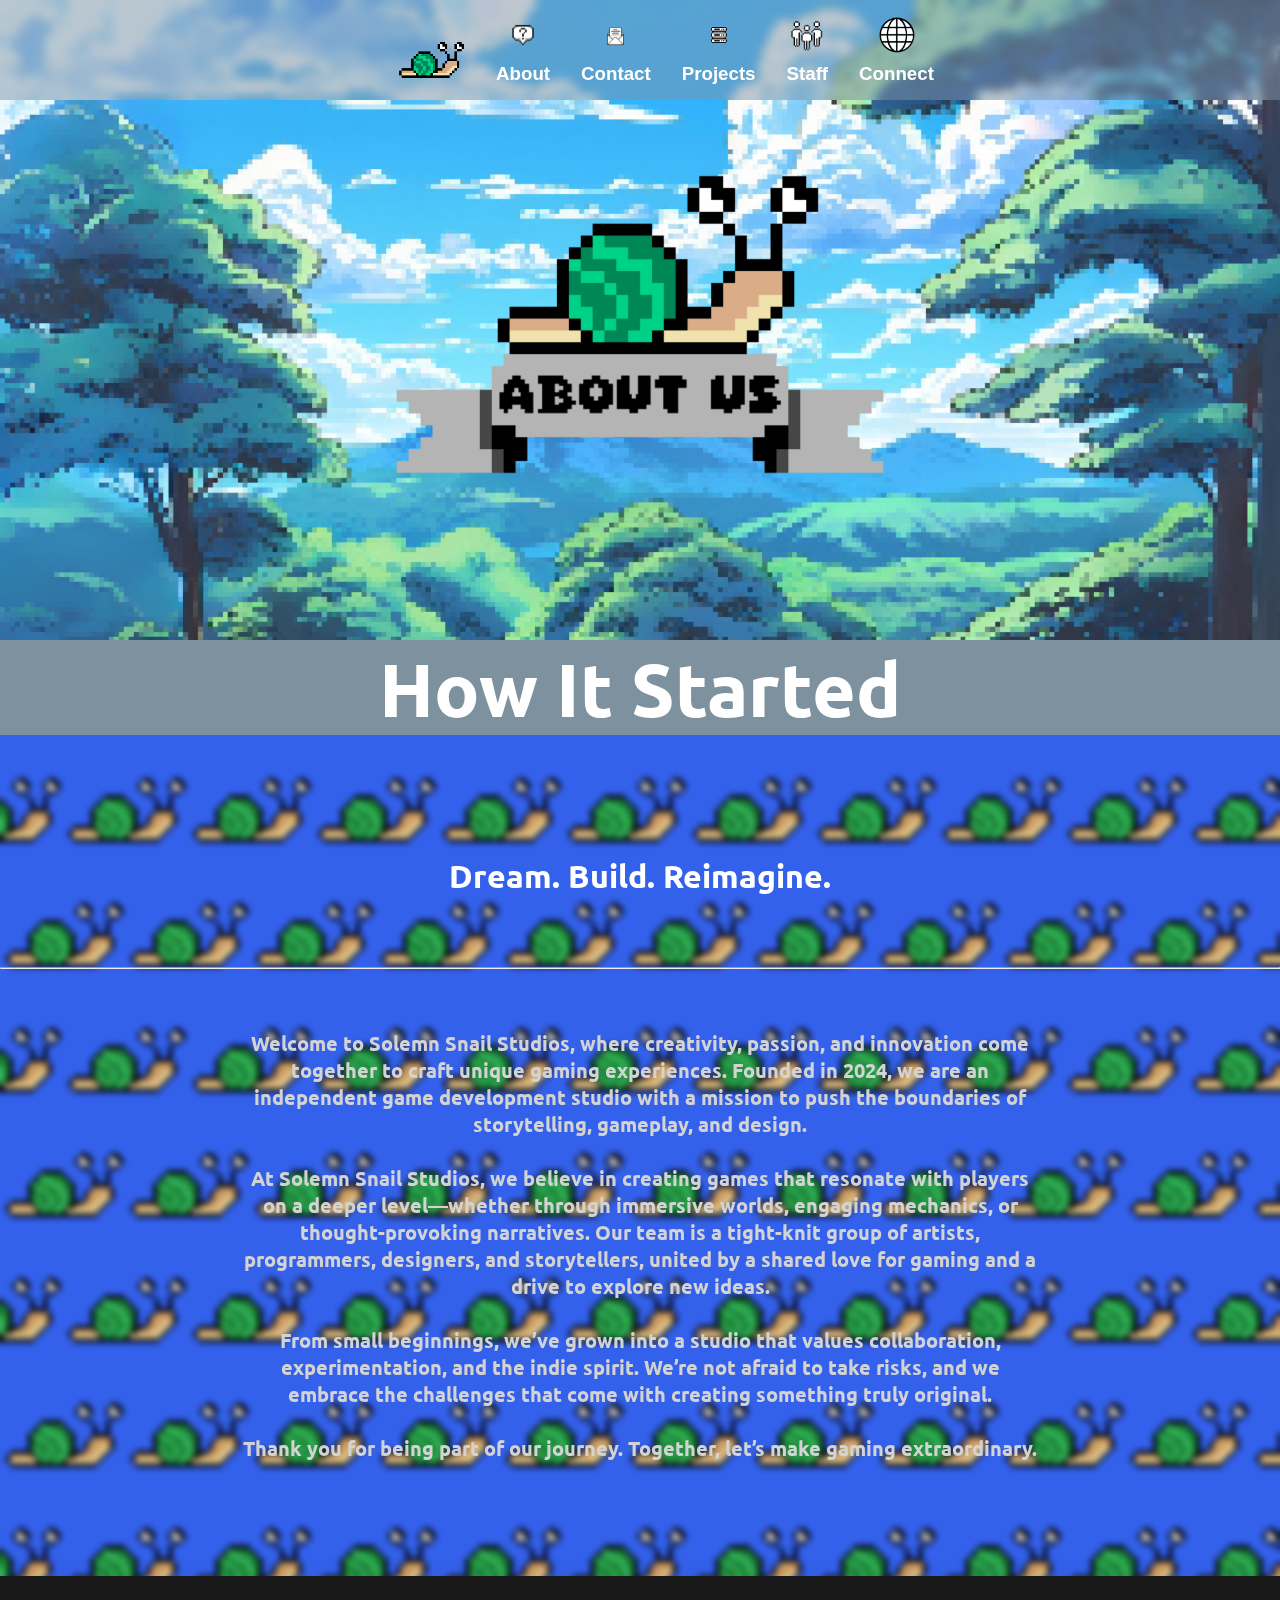
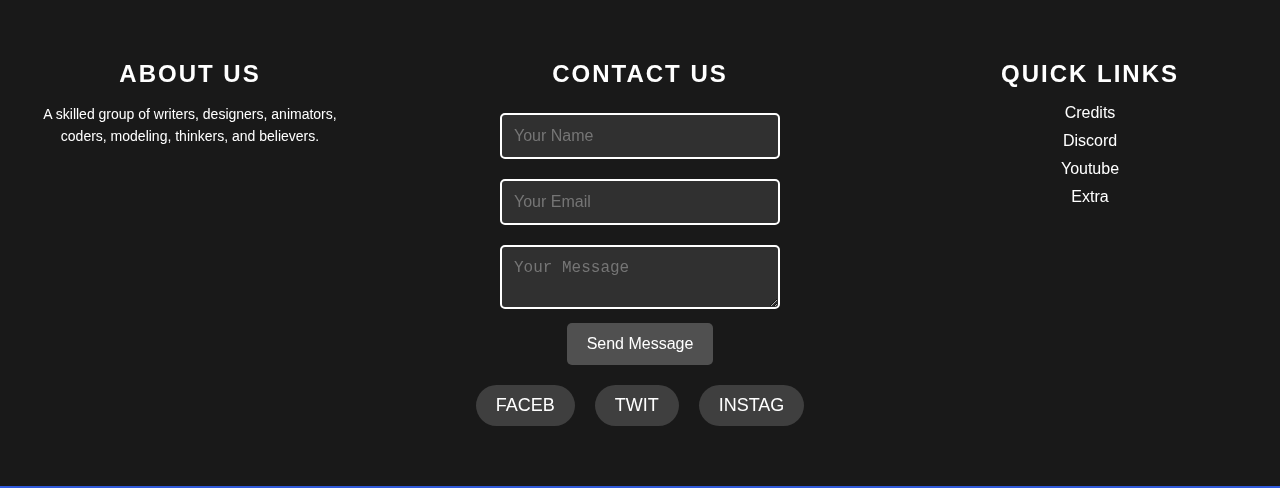
<file: about.html>
<!DOCTYPE html>
<html lang="en">
    <head>
        <meta charset="UTF-8">
        <meta name="viewport" content="width=device-width, initial-scale=1.0">
        <title>Solemn Snail Studios</title>
        <link rel="stylesheet" href="about.css">
        <link rel="icon" href="Images/Decals/LogoAlt.jpg">
    </head>
<body>
    <nav class="Header">
        <a href="index.html" class="HeaderLogoButton">
            <img class="HeaderLogo" src="Images/Decals/Logo.png" id="logo" width="75" height="75">
        </a>

        <div class="HeaderButtons">
            <a href="about.html" class="HeaderButton">
              <button class="HeaderButtonAbout">
                <div class="Button">
                    <img src="Images/Decals/About.png" width="50" height="50">
                    <h3>About</h3>
                </div>
              </button> 
            </a>

            <a href="contact.html" class="HeaderButton">
                <button class="HeaderButtonContact">
                  <div class="Button">
                      <img src="Images/Decals/Contact.png" width="50" height="50">
                      <h3>Contact</h3>
                    </div>
                </button> 
            </a>

            <a href="projects.html" class="HeaderButton">
                <button class="HeaderButtonProjects">
                  <div class="Button">
                      <img src="Images/Decals/Projects.png" width="50" height="50">
                      <h3>Projects</h3>
                    </div>
                </button> 
            </a>

            <a href="staff.html" class="HeaderButton">
                <button class="HeaderButtonStaff">
                  <div class="Button">
                      <img src="Images/Decals/Staff.png" width="50" height="50">
                      <h3>Staff</h3>
                    </div>
                </button> 
            </a>

            <a href="connect.html" class="HeaderButton">
                <button class="HeaderButtonConnect">
                  <div class="Button">
                      <img src="Images/Decals/Connect.png" width="50" height="50">
                      <h3>Connect</h3>
                    </div>
                </button> 
            </a>
        </div>
    </nav>

    <img src="Images/Decals/AboutTitle.png" class="IMG">

    <div class="UpdateHeader">
        <center>
          <h1>
            How It Started
          </h1>
        </center>
    </div>

    <br><br><br><br><br>

    <div class="Purpose">
        <center>
            <h1 style="width: 500px;">
                Dream. Build. Reimagine.
            </h1>
        </center>
    </div>

    <br><br><hr><br><br>

    <div class="Start">
        <center>
            <h1 style="width: 800px; font-size: 20px; color: lightgray;">
                Welcome to Solemn Snail Studios, where creativity, passion, and innovation come together to craft unique gaming experiences. Founded in 2024, we are an independent game development studio with a mission to push the boundaries of storytelling, gameplay, and design.
                <br><br>
                At Solemn Snail Studios, we believe in creating games that resonate with players on a deeper level—whether through immersive worlds, engaging mechanics, or thought-provoking narratives. Our team is a tight-knit group of artists, programmers, designers, and storytellers, united by a shared love for gaming and a drive to explore new ideas.
                <br><br>
                From small beginnings, we’ve grown into a studio that values collaboration, experimentation, and the indie spirit. We’re not afraid to take risks, and we embrace the challenges that come with creating something truly original.
                <br><br>
                Thank you for being part of our journey. Together, let’s make gaming extraordinary.
            </h1>
        </center>
    </div>

    <br><br><br><br><br>

    <footer class="footer">
        <div class="footer-container">
            <div class="footer-about">
                <h3>About Us</h3>
                <p>A skilled group of writers, designers, animators, coders, modeling, thinkers, and believers.</p>
            </div>
            <div class="footer-contact">
                <h3>Contact Us</h3>
                <form action="" method="post" id="contact-form">
                  <input type="text" name="name" placeholder="Your Name" required autocomplete="name">
                  <input type="email" name="email" placeholder="Your Email" required autocomplete="email">
                  <textarea name="message" placeholder="Your Message" required></textarea>
                  <button type="submit">Send Message</button>
              </form>                       
            </div>
            <div class="footer-links">
                <h3>Quick Links</h3>
                <ul>
                    <li><a href="credits.html">Credits</a></li>
                    <li><a href="https://discord.gg/aKgfJxvmtP" target="_blank">Discord</a></li>
                    <li><a href="https://www.youtube.com/@TheSolemnSnail" target="_blank">Youtube</a></li>
                    <li><a href="contact.html">Extra</a></li>
                </ul>
            </div>
        </div>
        <div class="footer-social">
          <div id="facebook" class="social-icon">FaceB</div>
          <div id="twitter" class="social-icon">TwiT</div>
          <div id="instagram" class="social-icon">InstaG</div>        
        </div>
      </footer>
    <script src="Logo.js"></script>
</body>
</html>
</file>
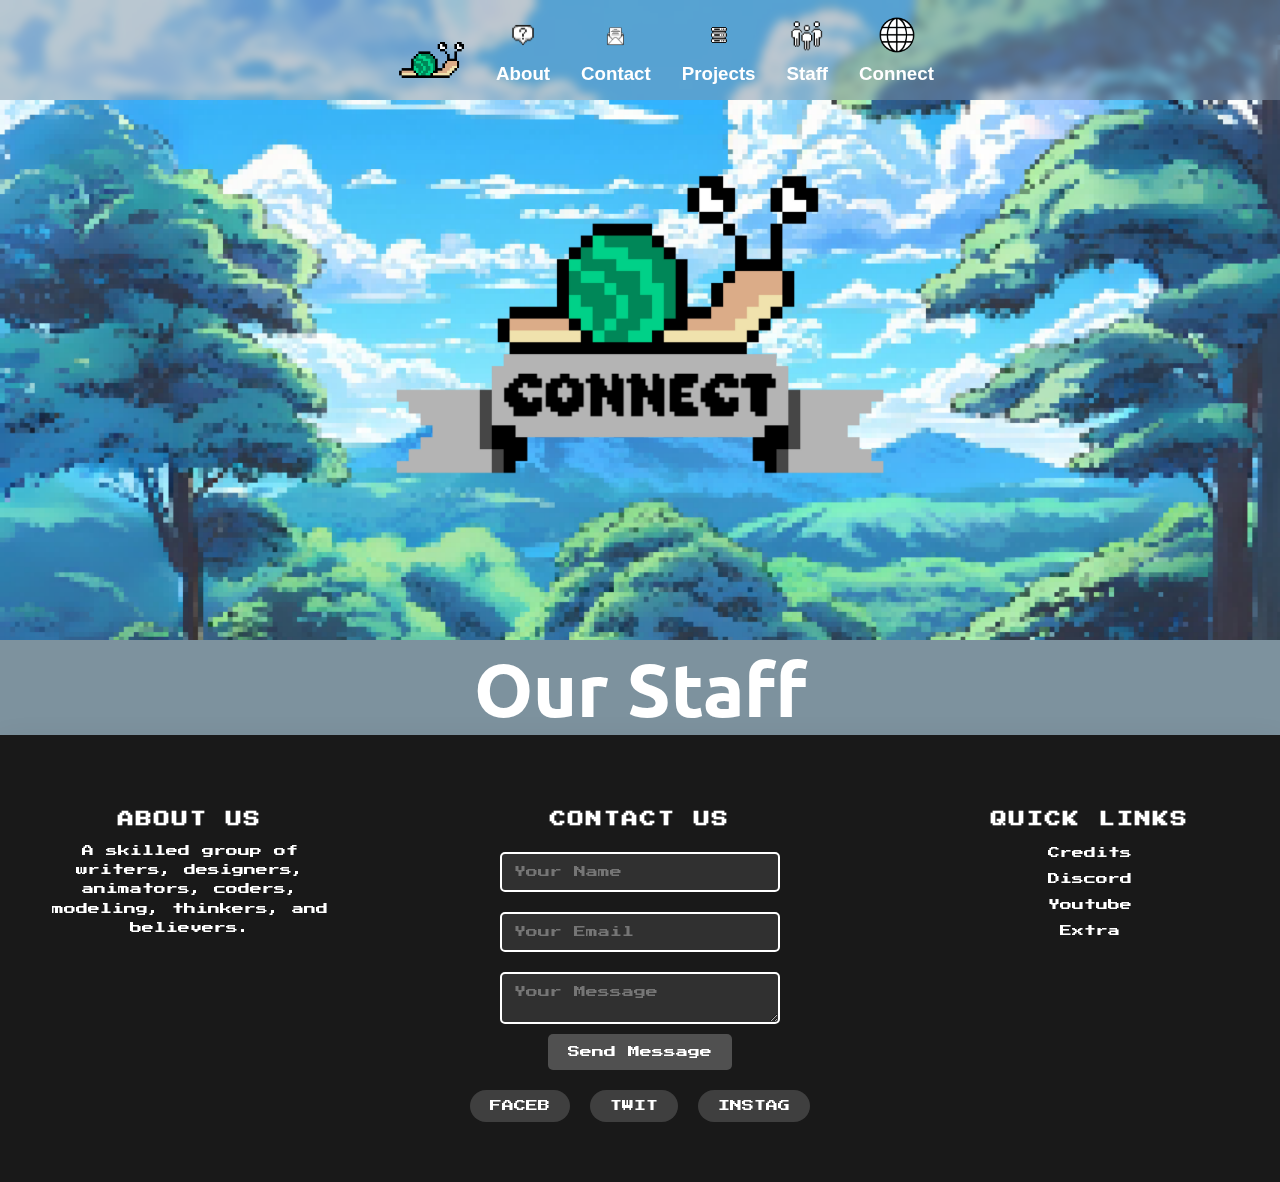
<file: connect.html>
<!DOCTYPE html>
<html lang="en">
<head>
    <meta charset="UTF-8">
    <meta name="viewport" content="width=device-width, initial-scale=1.0">
    <title>Solemn Snail Studios</title>
    <link rel="stylesheet" href="connect.css">
    <link rel="icon" href="Images/Decals/LogoAlt.jpg">
    
</head>
<body>
    <nav class="Header">
        <a href="index.html" class="HeaderLogoButton">
            <img class="HeaderLogo" src="Images/Decals/Logo.png" id="logo" width="75" height="75">
        </a>

        <div class="HeaderButtons">
            <a href="about.html" class="HeaderButton">
                <button class="HeaderButtonAbout">
                    <div class="Button">
                        <img src="Images/Decals/About.png" width="50" height="50">
                        <h3>About</h3>
                    </div>
                </button> 
            </a>

            <a href="contact.html" class="HeaderButton">
                <button class="HeaderButtonContact">
                    <div class="Button">
                        <img src="Images/Decals/Contact.png" width="50" height="50">
                        <h3>Contact</h3>
                    </div>
                </button> 
            </a>

            <a href="projects.html" class="HeaderButton">
                <button class="HeaderButtonProjects">
                    <div class="Button">
                        <img src="Images/Decals/Projects.png" width="50" height="50">
                        <h3>Projects</h3>
                    </div>
                </button> 
            </a>

            <a href="staff.html" class="HeaderButton">
                <button class="HeaderButtonStaff">
                    <div class="Button">
                        <img src="Images/Decals/Staff.png" width="50" height="50">
                        <h3>Staff</h3>
                    </div>
                </button> 
            </a>

            <a href="connect.html" class="HeaderButton">
                <button class="HeaderButtonConnect">
                    <div class="Button">
                        <img src="Images/Decals/Connect.png" width="50" height="50">
                        <h3>Connect</h3>
                    </div>
                </button> 
            </a>
        </div>
    </nav>

    <img src="Images/Decals/ConnectTitle.png" class="IMG">

    <div class="UpdateHeader">
      <center>
        <h1>
          Our Staff
        </h1>
      </center>
    </div>
 

    <footer class="footer">
        <div class="footer-container">
            <div class="footer-about">
                <h3>About Us</h3>
                <p>A skilled group of writers, designers, animators, coders, modeling, thinkers, and believers.</p>
            </div>
            <div class="footer-contact">
                <h3>Contact Us</h3>
                <form action="" method="post" id="contact-form">
                    <input type="text" name="name" placeholder="Your Name" required autocomplete="name">
                    <input type="email" name="email" placeholder="Your Email" required autocomplete="email">
                    <textarea name="message" placeholder="Your Message" required></textarea>
                    <button type="submit">Send Message</button>
                </form>
            </div>
            <div class="footer-links">
                <h3>Quick Links</h3>
                <ul>
                    <li><a href="credits.html">Credits</a></li>
                    <li><a href="https://discord.gg/aKgfJxvmtP" target="_blank">Discord</a></li>
                    <li><a href="https://www.youtube.com/@TheSolemnSnail" target="_blank">Youtube</a></li>
                    <li><a href="contact.html">Extra</a></li>
                </ul>
            </div>
        </div>
        <div class="footer-social">
            <div id="facebook" class="social-icon">FaceB</div>
            <div id="twitter" class="social-icon">TwiT</div>
            <div id="instagram" class="social-icon">InstaG</div>
        </div>
    </footer>

    <script src="Logo.js"></script>
</body>
</html>
</file>
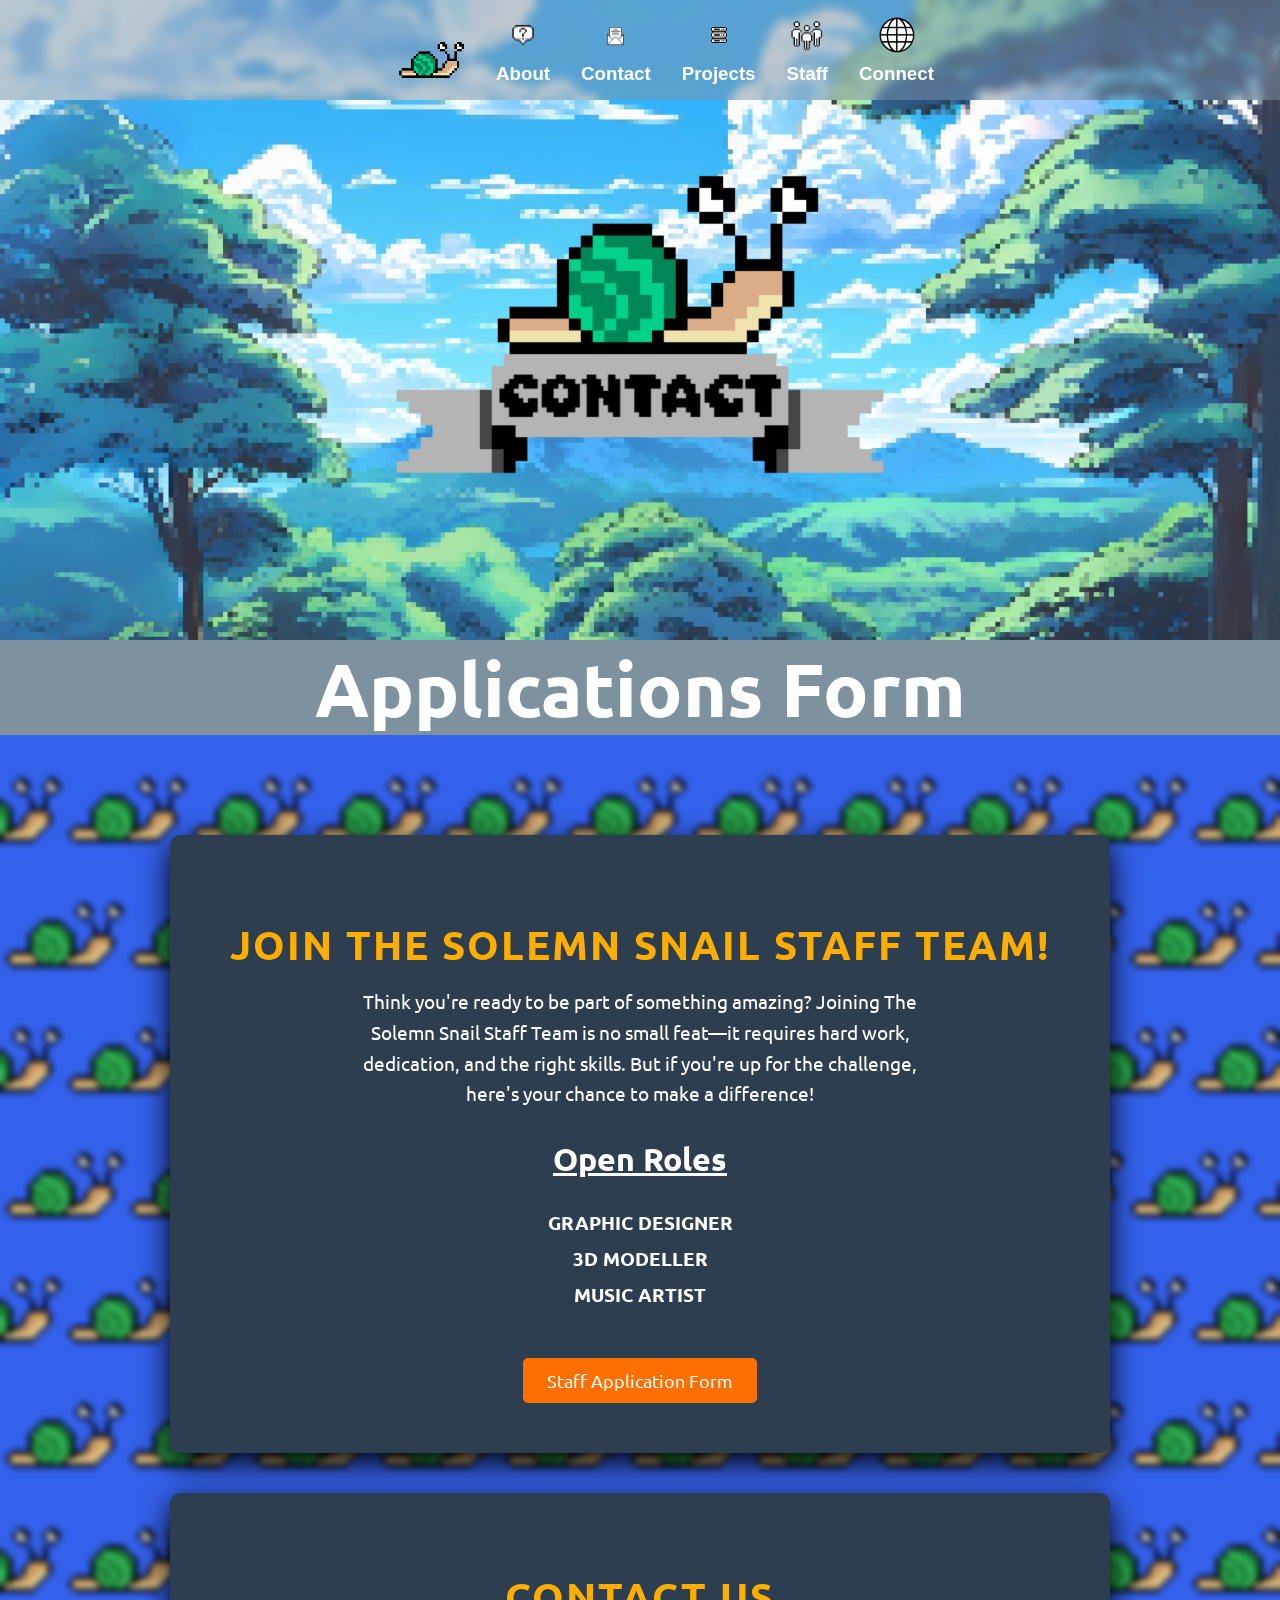
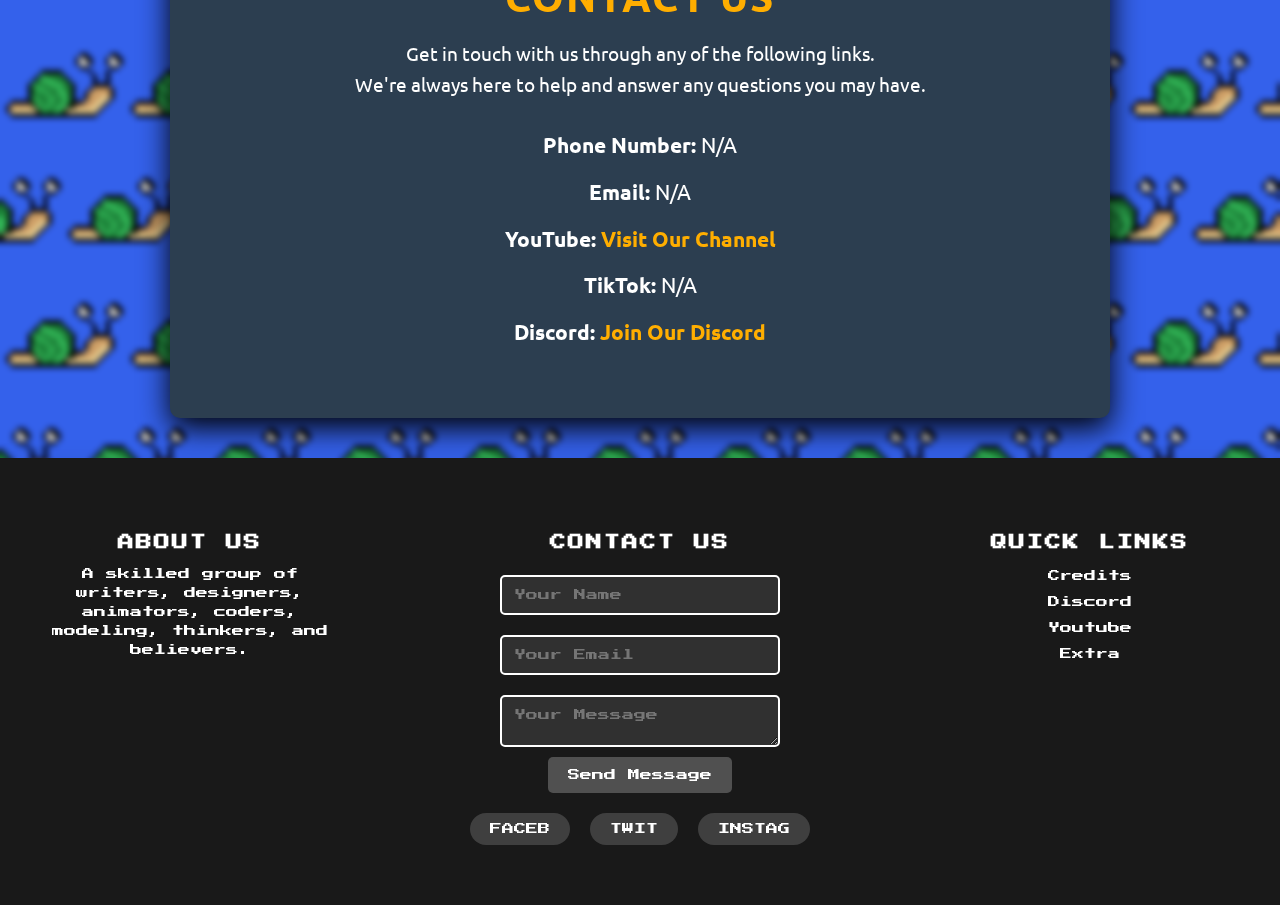
<file: contact.html>
<!DOCTYPE html>
<html lang="en">
<head>
    <meta charset="UTF-8">
    <meta name="viewport" content="width=device-width, initial-scale=1.0">
    <title>Solemn Snail Studios</title>
    <link rel="stylesheet" href="contact.css">
    <link rel="icon" href="Images/Decals/LogoAlt.jpg">
    
</head>
<body>
    <nav class="Header">
        <a href="index.html" class="HeaderLogoButton">
            <img class="HeaderLogo" src="Images/Decals/Logo.png" id="logo" width="75" height="75">
        </a>

        <div class="HeaderButtons">
            <a href="about.html" class="HeaderButton">
                <button class="HeaderButtonAbout">
                    <div class="Button">
                        <img src="Images/Decals/About.png" width="50" height="50">
                        <h3>About</h3>
                    </div>
                </button> 
            </a>

            <a href="contact.html" class="HeaderButton">
                <button class="HeaderButtonContact">
                    <div class="Button">
                        <img src="Images/Decals/Contact.png" width="50" height="50">
                        <h3>Contact</h3>
                    </div>
                </button> 
            </a>

            <a href="projects.html" class="HeaderButton">
                <button class="HeaderButtonProjects">
                    <div class="Button">
                        <img src="Images/Decals/Projects.png" width="50" height="50">
                        <h3>Projects</h3>
                    </div>
                </button> 
            </a>

            <a href="staff.html" class="HeaderButton">
                <button class="HeaderButtonStaff">
                    <div class="Button">
                        <img src="Images/Decals/Staff.png" width="50" height="50">
                        <h3>Staff</h3>
                    </div>
                </button> 
            </a>

            <a href="connect.html" class="HeaderButton">
                <button class="HeaderButtonConnect">
                    <div class="Button">
                        <img src="Images/Decals/Connect.png" width="50" height="50">
                        <h3>Connect</h3>
                    </div>
                </button> 
            </a>
        </div>
    </nav>

    <img src="Images/Decals/ContactTitle.png" class="IMG">

    <div class="UpdateHeader">
      <center>
        <h1>
          Applications Form
        </h1>
      </center>
    </div>

    <br><br><br>

    <div class="staff-applications">
        <div class="center-content">
            <h2 class="title">Join The Solemn Snail Staff Team!</h2>
            <p class="intro">
                Think you're ready to be part of something amazing? Joining The Solemn Snail Staff Team is no small feat—it requires hard work, dedication, and the right skills. But if you're up for the challenge, here's your chance to make a difference!
            </p>
        </div>
        
        <h3 class="open-roles-title">Open Roles</h3>
        
        <ul class="roles-list">
            <li>Graphic Designer</li>
            <li>3D Modeller</li>
            <li>Music Artist</li>
        </ul>
        
        <a href="https://forms.gle/2snQqeQjBCLqGk1U8" target="_blank" class="application-link">Staff Application Form</a>
    </div>    

    <div class="contacts">
        <div class="center-content">
            <h1 class="title">Contact Us</h1>
            <p class="intro">
                Get in touch with us through any of the following links.<br> We're always here to help and answer any questions you may have.
            </p>
        </div>
    
        <ul class="contact-list">
            <li><strong>Phone Number:</strong> N/A</li>
            <li><strong>Email:</strong> N/A</li>
            <li><strong>YouTube:</strong> <a href="https://www.youtube.com/@TheSolemnSnail" target="_blank">Visit Our Channel</a></li>
            <li><strong>TikTok:</strong> N/A</li>
            <li><strong>Discord:</strong> <a href="https://discord.gg/aKgfJxvmtP" target="_blank">Join Our Discord</a></li>
        </ul>
    </div>
    
    <footer class="footer">
        <div class="footer-container">
            <div class="footer-about">
                <h3>About Us</h3>
                <p>A skilled group of writers, designers, animators, coders, modeling, thinkers, and believers.</p>
            </div>
            <div class="footer-contact">
                <h3>Contact Us</h3>
                <form action="" method="post" id="contact-form">
                    <input type="text" name="name" placeholder="Your Name" required autocomplete="name">
                    <input type="email" name="email" placeholder="Your Email" required autocomplete="email">
                    <textarea name="message" placeholder="Your Message" required></textarea>
                    <button type="submit">Send Message</button>
                </form>
            </div>
            <div class="footer-links">
                <h3>Quick Links</h3>
                <ul>
                    <li><a href="credits.html">Credits</a></li>
                    <li><a href="https://discord.gg/aKgfJxvmtP" target="_blank">Discord</a></li>
                    <li><a href="https://www.youtube.com/@TheSolemnSnail" target="_blank">Youtube</a></li>
                    <li><a href="contact.html">Extra</a></li>
                </ul>
            </div>
        </div>
        <div class="footer-social">
            <div id="facebook" class="social-icon">FaceB</div>
            <div id="twitter" class="social-icon">TwiT</div>
            <div id="instagram" class="social-icon">InstaG</div>
        </div>
    </footer>

    <script src="Logo.js"></script>
</body>
</html>
</file>
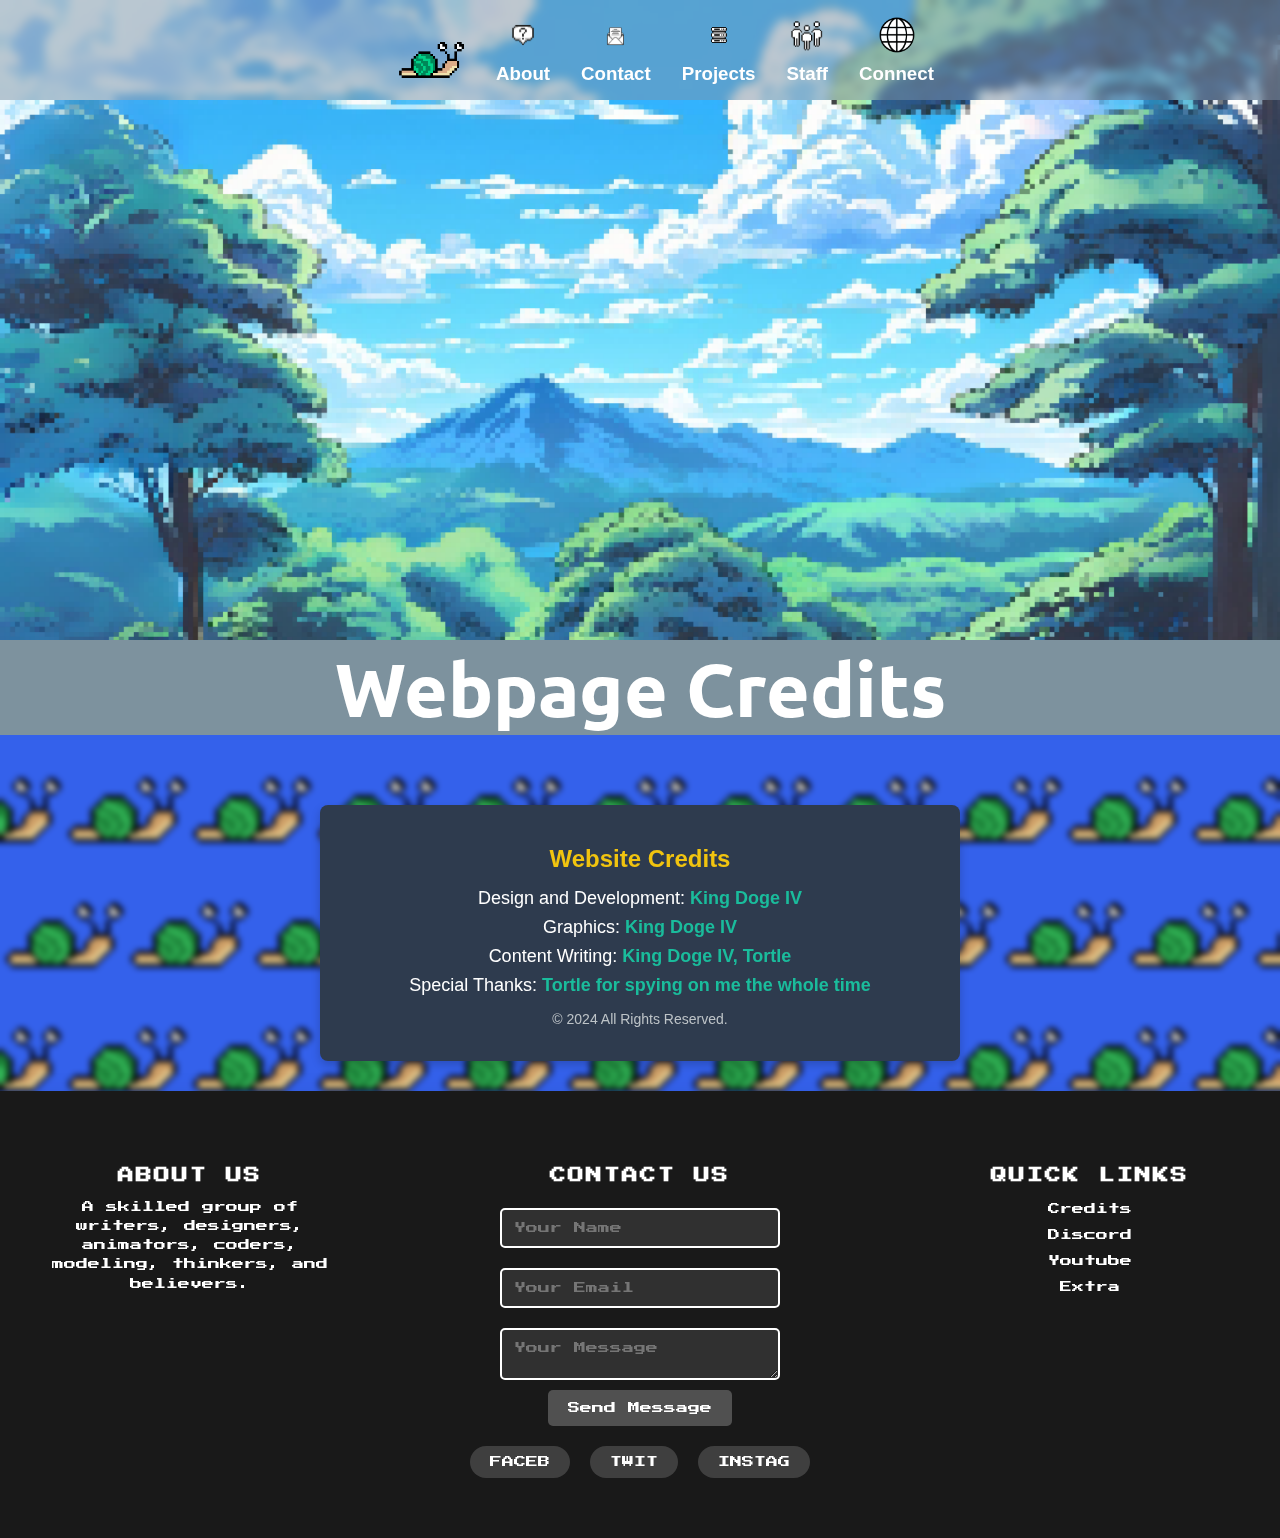
<file: credits.html>
<!DOCTYPE html>
<html lang="en">
<head>
    <meta charset="UTF-8">
    <meta name="viewport" content="width=device-width, initial-scale=1.0">
    <title>Solemn Snail Studios</title>
    <link rel="stylesheet" href="credits.css">
    <link rel="icon" href="Images/Decals/LogoAlt.jpg">
    
</head>
<body>
    <nav class="Header">
        <a href="index.html" class="HeaderLogoButton">
            <img class="HeaderLogo" src="Images/Decals/Logo.png" id="logo" width="75" height="75">
        </a>

        <div class="HeaderButtons">
            <a href="about.html" class="HeaderButton">
                <button class="HeaderButtonAbout">
                    <div class="Button">
                        <img src="Images/Decals/About.png" width="50" height="50">
                        <h3>About</h3>
                    </div>
                </button> 
            </a>

            <a href="contact.html" class="HeaderButton">
                <button class="HeaderButtonContact">
                    <div class="Button">
                        <img src="Images/Decals/Contact.png" width="50" height="50">
                        <h3>Contact</h3>
                    </div>
                </button> 
            </a>

            <a href="projects.html" class="HeaderButton">
                <button class="HeaderButtonProjects">
                    <div class="Button">
                        <img src="Images/Decals/Projects.png" width="50" height="50">
                        <h3>Projects</h3>
                    </div>
                </button> 
            </a>

            <a href="staff.html" class="HeaderButton">
                <button class="HeaderButtonStaff">
                    <div class="Button">
                        <img src="Images/Decals/Staff.png" width="50" height="50">
                        <h3>Staff</h3>
                    </div>
                </button> 
            </a>

            <a href="connect.html" class="HeaderButton">
                <button class="HeaderButtonConnect">
                    <div class="Button">
                        <img src="Images/Decals/Connect.png" width="50" height="50">
                        <h3>Connect</h3>
                    </div>
                </button> 
            </a>
        </div>
    </nav>

    <img src="Images/Decals/Pixel.png" class="IMG">

    <div class="UpdateHeader">
        <center>
          <h1>
            Webpage Credits
          </h1>
        </center>
    </div>

    <br><br>

    <div class="Credits">
        <h2>Website Credits</h2>
        <ul>
            <li>Design and Development: <span>King Doge IV</span></li>
            <li>Graphics: <span>King Doge IV</span></li>
            <li>Content Writing: <span>King Doge IV, Tortle</span></li>
            <li>Special Thanks: <span>Tortle for spying on me the whole time</span></li>
        </ul>
        <p class="FooterNote">© 2024 All Rights Reserved.</p>
    </div>    

    <footer class="footer">
        <div class="footer-container">
            <div class="footer-about">
                <h3>About Us</h3>
                <p>A skilled group of writers, designers, animators, coders, modeling, thinkers, and believers.</p>
            </div>
            <div class="footer-contact">
                <h3>Contact Us</h3>
                <form action="" method="post" id="contact-form">
                    <input type="text" name="name" placeholder="Your Name" required autocomplete="name">
                    <input type="email" name="email" placeholder="Your Email" required autocomplete="email">
                    <textarea name="message" placeholder="Your Message" required></textarea>
                    <button type="submit">Send Message</button>
                </form>
            </div>
            <div class="footer-links">
                <h3>Quick Links</h3>
                <ul>
                    <li><a href="credits.html">Credits</a></li>
                    <li><a href="https://discord.gg/aKgfJxvmtP" target="_blank">Discord</a></li>
                    <li><a href="https://www.youtube.com/@TheSolemnSnail" target="_blank">Youtube</a></li>
                    <li><a href="contact.html">Extra</a></li>
                </ul>
            </div>
        </div>
        <div class="footer-social">
            <div id="facebook" class="social-icon">FaceB</div>
            <div id="twitter" class="social-icon">TwiT</div>
            <div id="instagram" class="social-icon">InstaG</div>
        </div>
    </footer>

    <script src="Logo.js"></script>
</body>
</html>
</file>
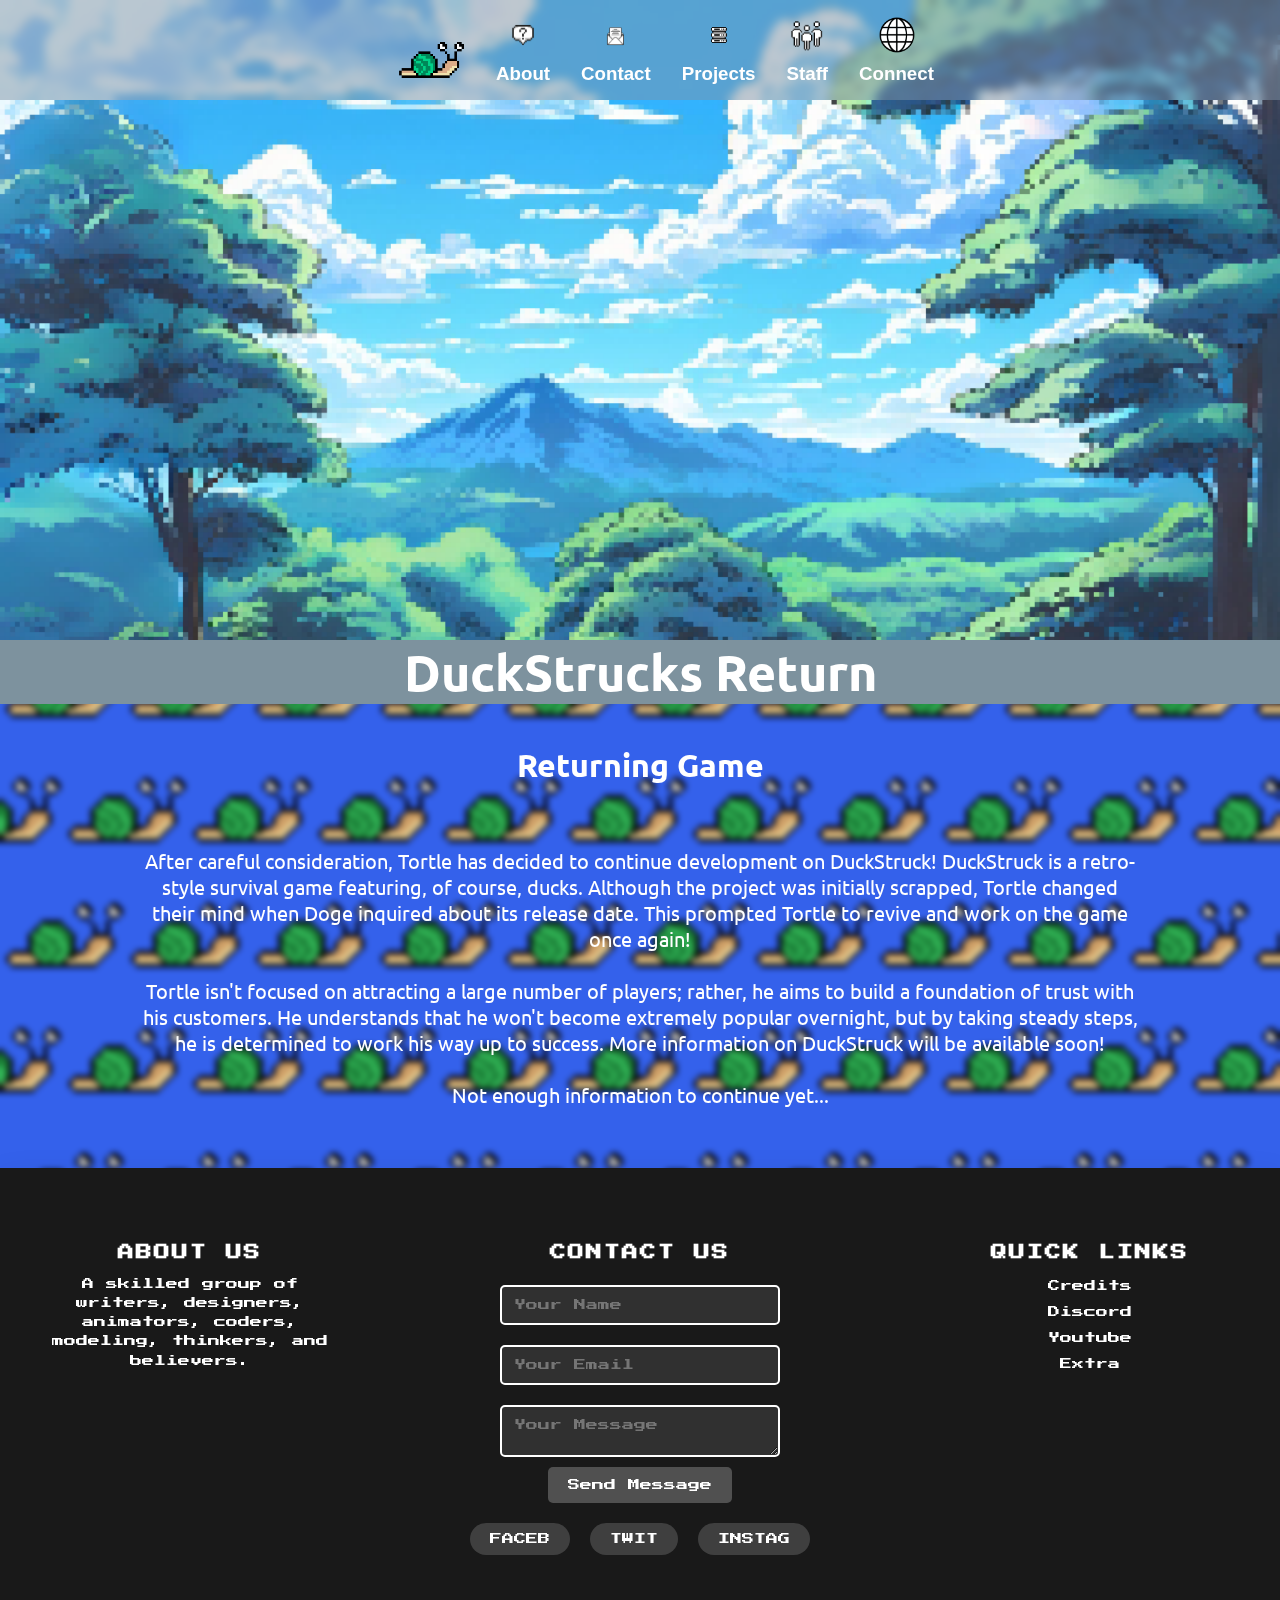
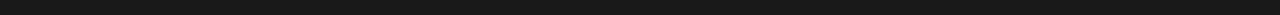
<file: news1.html>
<!DOCTYPE html>
<html lang="en">
<head>
    <meta charset="UTF-8">
    <meta name="viewport" content="width=device-width, initial-scale=1.0">
    <title>Solemn Snail Studios</title>
    <link rel="stylesheet" href="news.css">
    <link rel="icon" href="Images/Decals/LogoAlt.jpg">
    
</head>
<body>
    <nav class="Header">
        <a href="index.html" class="HeaderLogoButton">
            <img class="HeaderLogo" src="Images/Decals/Logo.png" id="logo" width="75" height="75">
        </a>

        <div class="HeaderButtons">
            <a href="about.html" class="HeaderButton">
                <button class="HeaderButtonAbout">
                    <div class="Button">
                        <img src="Images/Decals/About.png" width="50" height="50">
                        <h3>About</h3>
                    </div>
                </button> 
            </a>

            <a href="contact.html" class="HeaderButton">
                <button class="HeaderButtonContact">
                    <div class="Button">
                        <img src="Images/Decals/Contact.png" width="50" height="50">
                        <h3>Contact</h3>
                    </div>
                </button> 
            </a>

            <a href="projects.html" class="HeaderButton">
                <button class="HeaderButtonProjects">
                    <div class="Button">
                        <img src="Images/Decals/Projects.png" width="50" height="50">
                        <h3>Projects</h3>
                    </div>
                </button> 
            </a>

            <a href="staff.html" class="HeaderButton">
                <button class="HeaderButtonStaff">
                    <div class="Button">
                        <img src="Images/Decals/Staff.png" width="50" height="50">
                        <h3>Staff</h3>
                    </div>
                </button> 
            </a>

            <a href="connect.html" class="HeaderButton">
                <button class="HeaderButtonConnect">
                    <div class="Button">
                        <img src="Images/Decals/Connect.png" width="50" height="50">
                        <h3>Connect</h3>
                    </div>
                </button> 
            </a>
        </div>
    </nav>

    <img src="Images/Decals/Pixel.png" class="IMG">

    <div class="UpdateHeader">
        <center>
          <h1>
            DuckStrucks Return
          </h1>
        </center>
      </div>

    <br>

    <center>
        <h1>Returning Game</h1>
        <br>
        <p style="font-size: 20px; width: 1000px;">
            After careful consideration, Tortle has decided to continue development on DuckStruck! DuckStruck is a retro-style survival game featuring, of course, ducks. Although the project was initially scrapped, Tortle changed their mind when Doge inquired about its release date. This prompted Tortle to revive and work on the game once again!
            <br><br>
            Tortle isn't focused on attracting a large number of players; rather, he aims to build a foundation of trust with his customers. He understands that he won't become extremely popular overnight, but by taking steady steps, he is determined to work his way up to success. More information on DuckStruck will be available soon!
            <br><br>
            Not enough information to continue yet...
        </p>
    </center>
    
    <br><br>

    <footer class="footer">
        <div class="footer-container">
            <div class="footer-about">
                <h3>About Us</h3>
                <p>A skilled group of writers, designers, animators, coders, modeling, thinkers, and believers.</p>
            </div>
            <div class="footer-contact">
                <h3>Contact Us</h3>
                <form action="" method="post" id="contact-form">
                    <input type="text" name="name" placeholder="Your Name" required autocomplete="name">
                    <input type="email" name="email" placeholder="Your Email" required autocomplete="email">
                    <textarea name="message" placeholder="Your Message" required></textarea>
                    <button type="submit">Send Message</button>
                </form>
            </div>
            <div class="footer-links">
                <h3>Quick Links</h3>
                <ul>
                    <li><a href="credits.html">Credits</a></li>
                    <li><a href="https://discord.gg/aKgfJxvmtP" target="_blank">Discord</a></li>
                    <li><a href="https://www.youtube.com/@TheSolemnSnail" target="_blank">Youtube</a></li>
                    <li><a href="contact.html">Extra</a></li>
                </ul>
            </div>
        </div>
        <div class="footer-social">
            <div id="facebook" class="social-icon">FaceB</div>
            <div id="twitter" class="social-icon">TwiT</div>
            <div id="instagram" class="social-icon">InstaG</div>
        </div>
    </footer>

    <script src="Logo.js"></script>
</body>
</html>
</file>
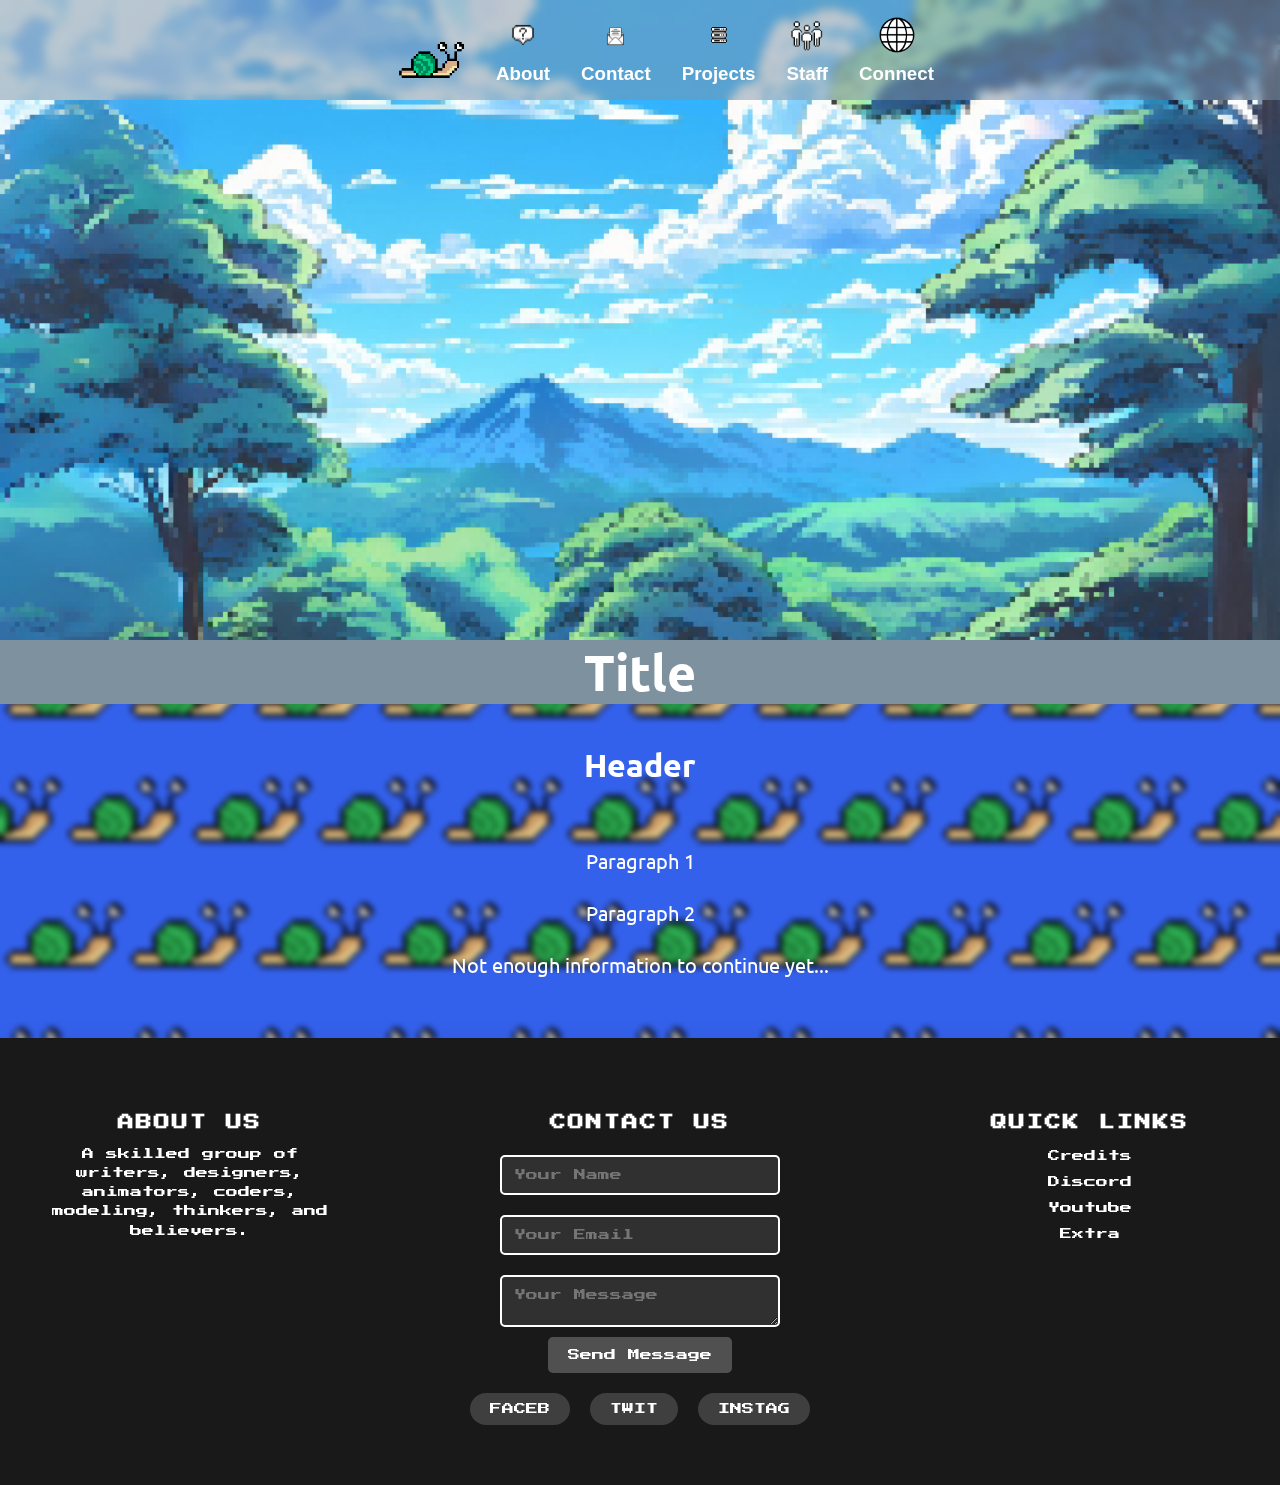
<file: news2.html>
<!DOCTYPE html>
<html lang="en">
<head>
    <meta charset="UTF-8">
    <meta name="viewport" content="width=device-width, initial-scale=1.0">
    <title>Solemn Snail Studios</title>
    <link rel="stylesheet" href="news.css">
    <link rel="icon" href="Images/Decals/LogoAlt.jpg">
    
</head>
<body>
    <nav class="Header">
        <a href="index.html" class="HeaderLogoButton">
            <img class="HeaderLogo" src="Images/Decals/Logo.png" id="logo" width="75" height="75">
        </a>

        <div class="HeaderButtons">
            <a href="about.html" class="HeaderButton">
                <button class="HeaderButtonAbout">
                    <div class="Button">
                        <img src="Images/Decals/About.png" width="50" height="50">
                        <h3>About</h3>
                    </div>
                </button> 
            </a>

            <a href="contact.html" class="HeaderButton">
                <button class="HeaderButtonContact">
                    <div class="Button">
                        <img src="Images/Decals/Contact.png" width="50" height="50">
                        <h3>Contact</h3>
                    </div>
                </button> 
            </a>

            <a href="projects.html" class="HeaderButton">
                <button class="HeaderButtonProjects">
                    <div class="Button">
                        <img src="Images/Decals/Projects.png" width="50" height="50">
                        <h3>Projects</h3>
                    </div>
                </button> 
            </a>

            <a href="staff.html" class="HeaderButton">
                <button class="HeaderButtonStaff">
                    <div class="Button">
                        <img src="Images/Decals/Staff.png" width="50" height="50">
                        <h3>Staff</h3>
                    </div>
                </button> 
            </a>

            <a href="connect.html" class="HeaderButton">
                <button class="HeaderButtonConnect">
                    <div class="Button">
                        <img src="Images/Decals/Connect.png" width="50" height="50">
                        <h3>Connect</h3>
                    </div>
                </button> 
            </a>
        </div>
    </nav>

    <img src="Images/Decals/Pixel.png" class="IMG">

    <div class="UpdateHeader">
        <center>
          <h1>
            Title
          </h1>
        </center>
      </div>

    <br>

    <center>
        <h1>Header</h1>
        <br>
        <p style="font-size: 20px; width: 1000px;">
            Paragraph 1
            <br><br>
            Paragraph 2
            <br><br>
            Not enough information to continue yet...
        </p>
    </center>
    
    <br><br>

    <footer class="footer">
        <div class="footer-container">
            <div class="footer-about">
                <h3>About Us</h3>
                <p>A skilled group of writers, designers, animators, coders, modeling, thinkers, and believers.</p>
            </div>
            <div class="footer-contact">
                <h3>Contact Us</h3>
                <form action="" method="post" id="contact-form">
                    <input type="text" name="name" placeholder="Your Name" required autocomplete="name">
                    <input type="email" name="email" placeholder="Your Email" required autocomplete="email">
                    <textarea name="message" placeholder="Your Message" required></textarea>
                    <button type="submit">Send Message</button>
                </form>
            </div>
            <div class="footer-links">
                <h3>Quick Links</h3>
                <ul>
                    <li><a href="credits.html">Credits</a></li>
                    <li><a href="https://discord.gg/aKgfJxvmtP" target="_blank">Discord</a></li>
                    <li><a href="https://www.youtube.com/@TheSolemnSnail" target="_blank">Youtube</a></li>
                    <li><a href="contact.html">Extra</a></li>
                </ul>
            </div>
        </div>
        <div class="footer-social">
            <div id="facebook" class="social-icon">FaceB</div>
            <div id="twitter" class="social-icon">TwiT</div>
            <div id="instagram" class="social-icon">InstaG</div>
        </div>
    </footer>

    <script src="Logo.js"></script>
</body>
</html>
</file>
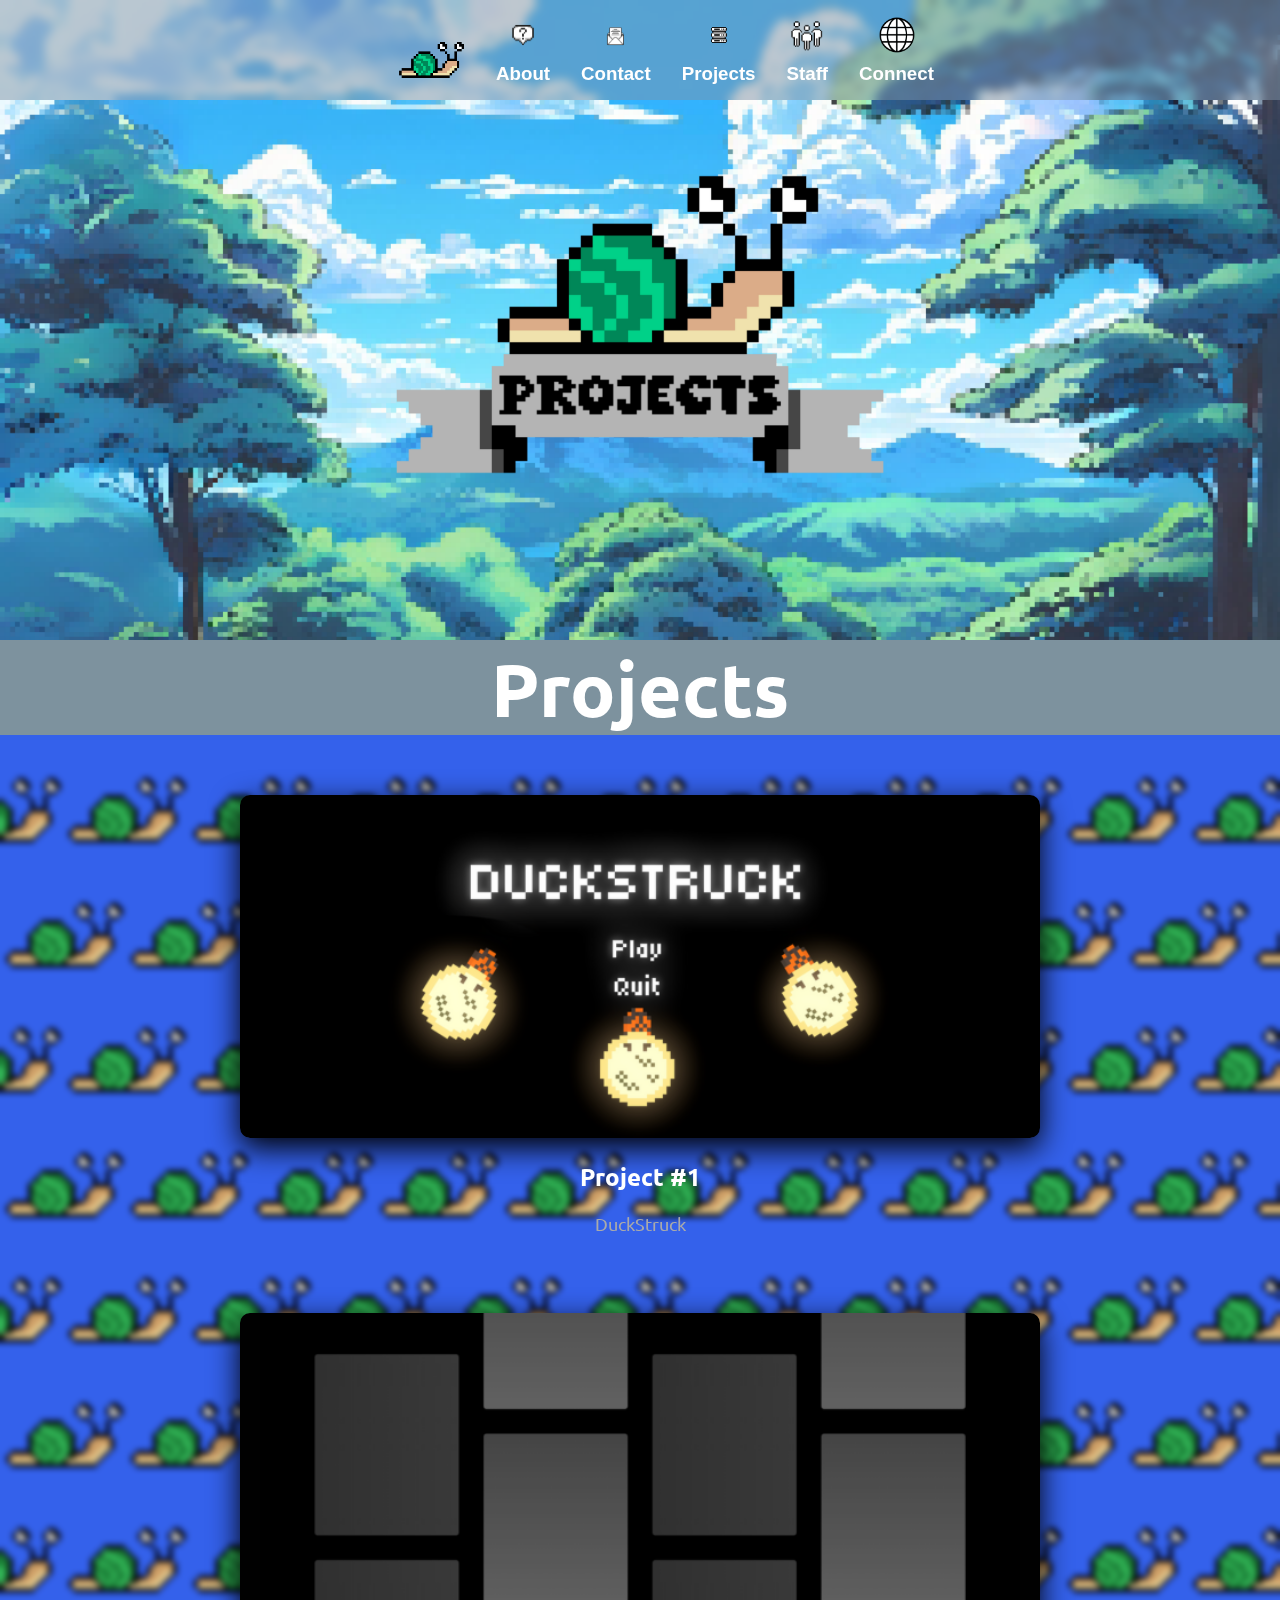
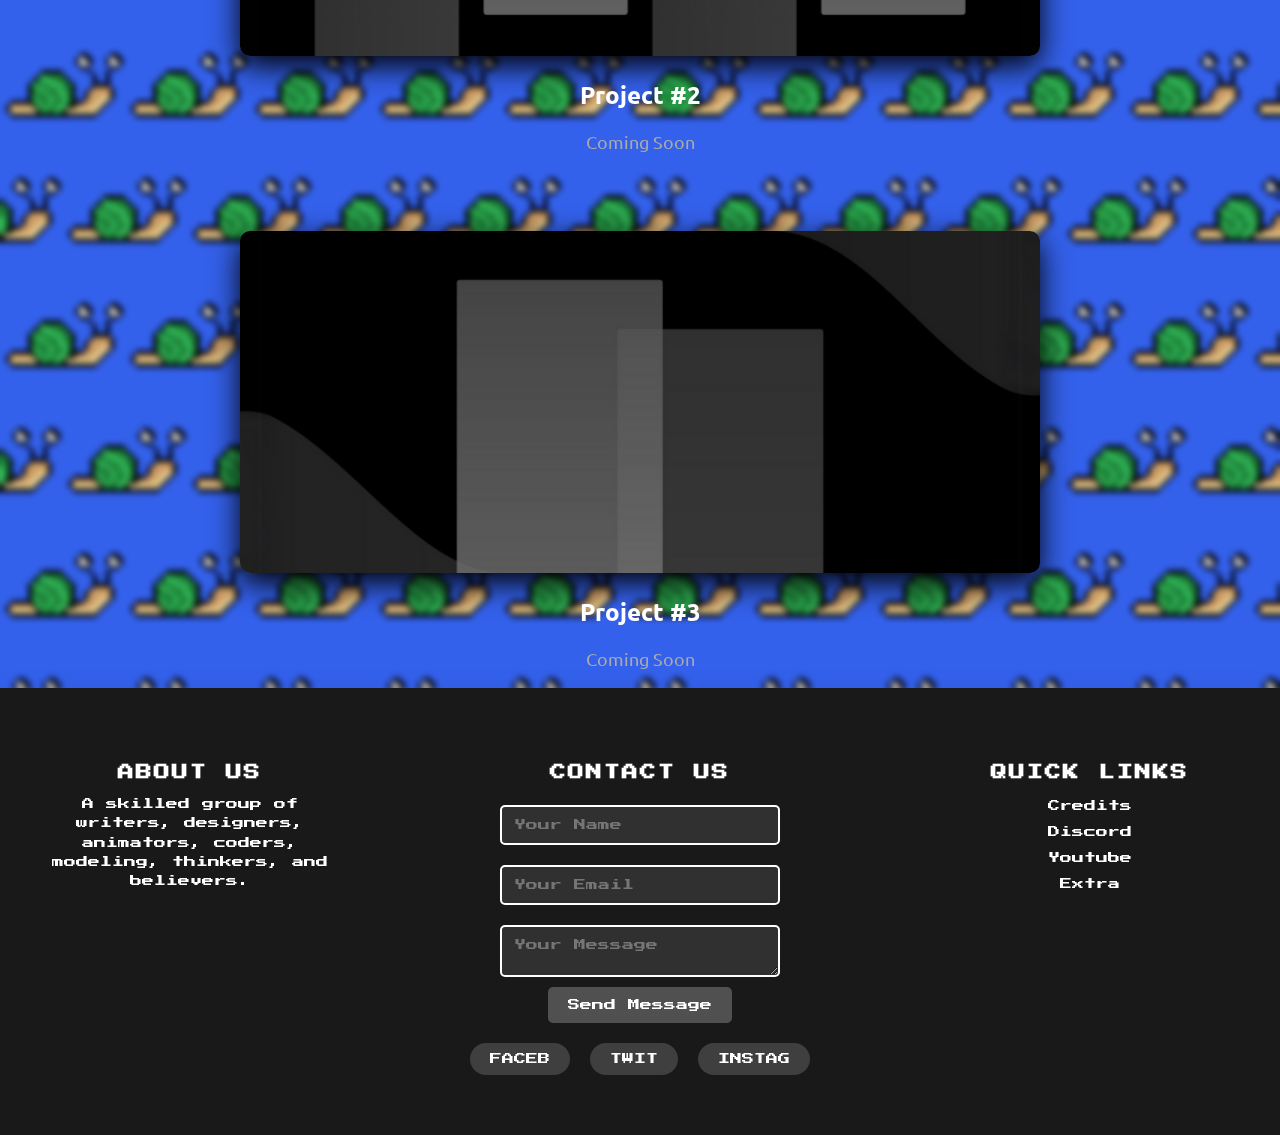
<file: projects.html>
<!DOCTYPE html>
<html lang="en">
<head>
    <meta charset="UTF-8">
    <meta name="viewport" content="width=device-width, initial-scale=1.0">
    <title>Solemn Snail Studios</title>
    <link rel="stylesheet" href="projects.css">
    <link rel="icon" href="Images/Decals/LogoAlt.jpg">
    
</head>
<body>
    <nav class="Header">
        <a href="index.html" class="HeaderLogoButton">
            <img class="HeaderLogo" src="Images/Decals/Logo.png" id="logo" width="75" height="75">
        </a>

        <div class="HeaderButtons">
            <a href="about.html" class="HeaderButton">
                <button class="HeaderButtonAbout">
                    <div class="Button">
                        <img src="Images/Decals/About.png" width="50" height="50">
                        <h3>About</h3>
                    </div>
                </button> 
            </a>

            <a href="contact.html" class="HeaderButton">
                <button class="HeaderButtonContact">
                    <div class="Button">
                        <img src="Images/Decals/Contact.png" width="50" height="50">
                        <h3>Contact</h3>
                    </div>
                </button> 
            </a>

            <a href="projects.html" class="HeaderButton">
                <button class="HeaderButtonProjects">
                    <div class="Button">
                        <img src="Images/Decals/Projects.png" width="50" height="50">
                        <h3>Projects</h3>
                    </div>
                </button> 
            </a>

            <a href="staff.html" class="HeaderButton">
                <button class="HeaderButtonStaff">
                    <div class="Button">
                        <img src="Images/Decals/Staff.png" width="50" height="50">
                        <h3>Staff</h3>
                    </div>
                </button> 
            </a>

            <a href="connect.html" class="HeaderButton">
                <button class="HeaderButtonConnect">
                    <div class="Button">
                        <img src="Images/Decals/Connect.png" width="50" height="50">
                        <h3>Connect</h3>
                    </div>
                </button> 
            </a>
        </div>
    </nav>

    <img src="Images/Decals/ProjectsTitle.png" class="IMG">

    <div class="UpdateHeader">
      <center>
        <h1>
          Projects
        </h1>
      </center>
    </div>

    <br><br><br>

    <div class="project-container">
        <a href="">
            <img src="Images/News/News1A.png" alt="Project Image">
            <h2 class="project-title">Project #1</h2>
            <p class="project-subtitle">DuckStruck</p>
        </a>
    </div>

    <br><br><br>

    <div class="project-container">
        <a href="">
            <img src="Images/Decals/Alt.png" alt="Project Image">
            <h2 class="project-title">Project #2</h2>
            <p class="project-subtitle">Coming Soon</p>
        </a>
    </div>

    <br><br><br>

    <div class="project-container">
        <a href="">
            <img src="Images/Decals/Alt2.png" alt="Project Image">
            <h2 class="project-title">Project #3</h2>
            <p class="project-subtitle">Coming Soon</p>
        </a>
    </div>
    
    <footer class="footer">
        <div class="footer-container">
            <div class="footer-about">
                <h3>About Us</h3>
                <p>A skilled group of writers, designers, animators, coders, modeling, thinkers, and believers.</p>
            </div>
            <div class="footer-contact">
                <h3>Contact Us</h3>
                <form action="" method="post" id="contact-form">
                    <input type="text" name="name" placeholder="Your Name" required autocomplete="name">
                    <input type="email" name="email" placeholder="Your Email" required autocomplete="email">
                    <textarea name="message" placeholder="Your Message" required></textarea>
                    <button type="submit">Send Message</button>
                </form>
            </div>
            <div class="footer-links">
                <h3>Quick Links</h3>
                <ul>
                    <li><a href="credits.html">Credits</a></li>
                    <li><a href="https://discord.gg/aKgfJxvmtP" target="_blank">Discord</a></li>
                    <li><a href="https://www.youtube.com/@TheSolemnSnail" target="_blank">Youtube</a></li>
                    <li><a href="contact.html">Extra</a></li>
                </ul>
            </div>
        </div>
        <div class="footer-social">
            <div id="facebook" class="social-icon">FaceB</div>
            <div id="twitter" class="social-icon">TwiT</div>
            <div id="instagram" class="social-icon">InstaG</div>
        </div>
    </footer>

    <script src="Logo.js"></script>
</body>
</html>
</file>
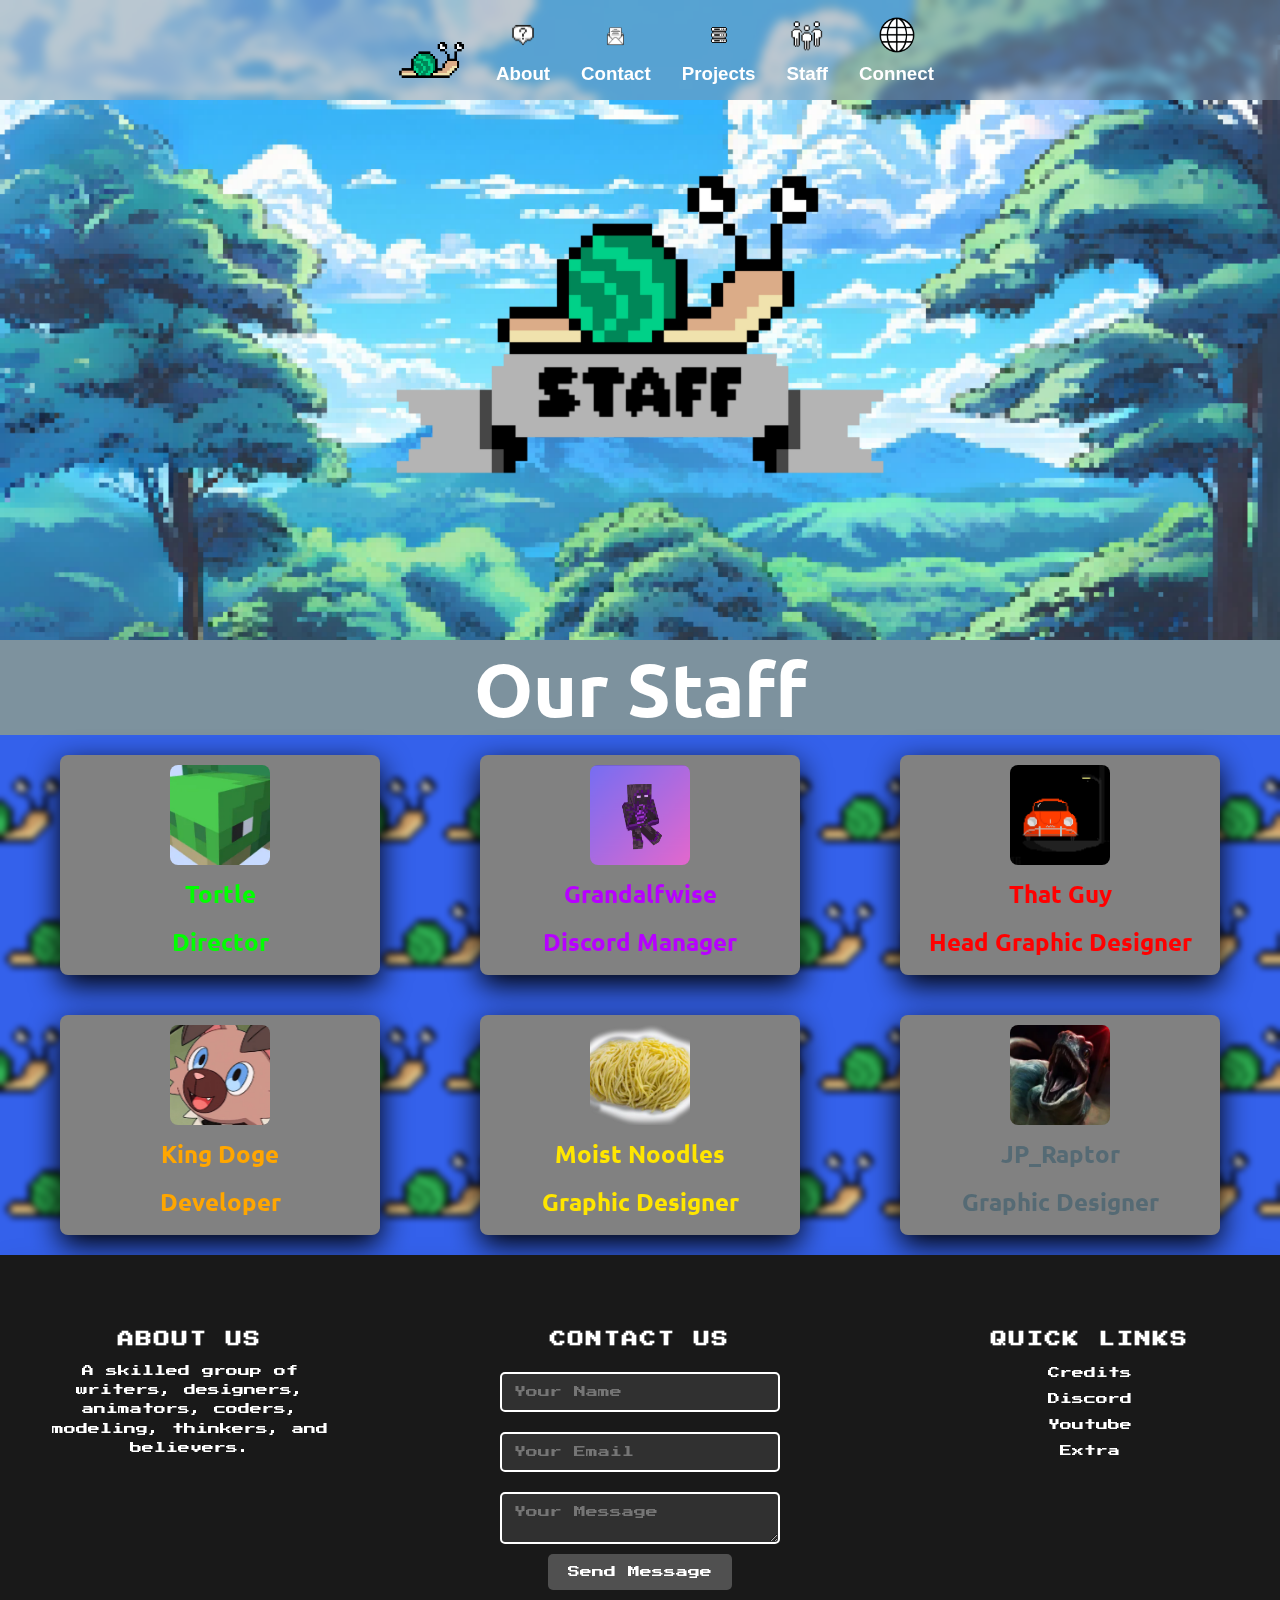
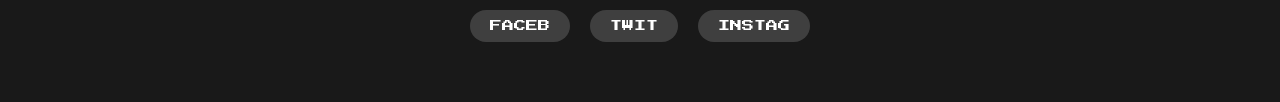
<file: staff.html>
<!DOCTYPE html>
<html lang="en">
<head>
    <meta charset="UTF-8">
    <meta name="viewport" content="width=device-width, initial-scale=1.0">
    <title>Solemn Snail Studios</title>
    <link rel="stylesheet" href="staff.css">
    <link rel="icon" href="Images/Decals/LogoAlt.jpg">
    
</head>
<body>
    <nav class="Header">
        <a href="index.html" class="HeaderLogoButton">
            <img class="HeaderLogo" src="Images/Decals/Logo.png" id="logo" width="75" height="75">
        </a>

        <div class="HeaderButtons">
            <a href="about.html" class="HeaderButton">
                <button class="HeaderButtonAbout">
                    <div class="Button">
                        <img src="Images/Decals/About.png" width="50" height="50">
                        <h3>About</h3>
                    </div>
                </button> 
            </a>

            <a href="contact.html" class="HeaderButton">
                <button class="HeaderButtonContact">
                    <div class="Button">
                        <img src="Images/Decals/Contact.png" width="50" height="50">
                        <h3>Contact</h3>
                    </div>
                </button> 
            </a>

            <a href="projects.html" class="HeaderButton">
                <button class="HeaderButtonProjects">
                    <div class="Button">
                        <img src="Images/Decals/Projects.png" width="50" height="50">
                        <h3>Projects</h3>
                    </div>
                </button> 
            </a>

            <a href="staff.html" class="HeaderButton">
                <button class="HeaderButtonStaff">
                    <div class="Button">
                        <img src="Images/Decals/Staff.png" width="50" height="50">
                        <h3>Staff</h3>
                    </div>
                </button> 
            </a>

            <a href="connect.html" class="HeaderButton">
                <button class="HeaderButtonConnect">
                    <div class="Button">
                        <img src="Images/Decals/Connect.png" width="50" height="50">
                        <h3>Connect</h3>
                    </div>
                </button> 
            </a>
        </div>
    </nav>

    <img src="Images/Decals/StaffTitle.png" class="IMG">

    <div class="UpdateHeader">
      <center>
        <h1>
          Our Staff
        </h1>
      </center>
    </div>

    <div class="gallery">
        <div class="video-container">
            <img src="Images/tort.png" width="30" height="70">
            <h1 style="color: rgb(0, 255, 0);">Tortle</h1>
            <h1 style="color: rgb(0, 255, 0);">Director</h1>
        </div>
    
        <div class="video-container">
            <img src="Images/grandalf.png" width="100" height="100">
            <h1 style="color: rgb(183, 0, 255);">Grandalfwise</h1>
            <h1 style="color: rgb(183, 0, 255);">Discord Manager</h1>
        </div>
    
        <div class="video-container">
            <img src="Images/guy.png" width="280" height="157.5">
            <h1 style="color: rgb(255, 0, 0);">That Guy</h1>
            <h1 style="color: rgb(255, 0, 0);">Head Graphic Designer</h1>
        </div>

        <div class="video-container">
            <img src="Images/doge.png" width="280" height="157.5">
            <h1 style="color: rgb(255, 166, 0);">King Doge</h1>
            <h1 style="color: rgb(255, 166, 0);">Developer</h1>
        </div>
  
        <div class="video-container">
            <img src="Images/noods.png" width="280" height="157.5">
            <h1 style="color: rgb(255, 230, 0);">Moist Noodles</h1>
            <h1 style="color: rgb(255, 230, 0);">Graphic Designer</h1>
        </div>
  
        <div class="video-container">
            <img src="Images/jp.png" width="280" height="157.5">
            <h1 style="color: rgb(85, 106, 116);">JP_Raptor</h1>
            <h1 style="color: rgb(85, 106, 116);">Graphic Designer</h1>
        </div>
    </div>  

    <footer class="footer">
        <div class="footer-container">
            <div class="footer-about">
                <h3>About Us</h3>
                <p>A skilled group of writers, designers, animators, coders, modeling, thinkers, and believers.</p>
            </div>
            <div class="footer-contact">
                <h3>Contact Us</h3>
                <form action="" method="post" id="contact-form">
                    <input type="text" name="name" placeholder="Your Name" required autocomplete="name">
                    <input type="email" name="email" placeholder="Your Email" required autocomplete="email">
                    <textarea name="message" placeholder="Your Message" required></textarea>
                    <button type="submit">Send Message</button>
                </form>
            </div>
            <div class="footer-links">
                <h3>Quick Links</h3>
                <ul>
                    <li><a href="credits.html">Credits</a></li>
                    <li><a href="https://discord.gg/aKgfJxvmtP" target="_blank">Discord</a></li>
                    <li><a href="https://www.youtube.com/@TheSolemnSnail" target="_blank">Youtube</a></li>
                    <li><a href="contact.html">Extra</a></li>
                </ul>
            </div>
        </div>
        <div class="footer-social">
            <div id="facebook" class="social-icon">FaceB</div>
            <div id="twitter" class="social-icon">TwiT</div>
            <div id="instagram" class="social-icon">InstaG</div>
        </div>
    </footer>

    <script src="Logo.js"></script>
</body>
</html>
</file>
<file: about.css>
/* Ensure you include the font from Google Fonts */
@import url('https://fonts.googleapis.com/css2?family=Ubuntu:wght@400;700&display=swap');
@import url('https://fonts.googleapis.com/css2?family=Press+Start+2P&display=swap');

/* Basic Styles */
body {
    background-image: url('Images/test.png');
    backdrop-filter: blur(3px);
    background-size: 500px;
    background-repeat: repeat; 
    background-position: 0 0;
    background-color: rgb(52, 97, 235);
    font-family: 'Ubuntu', sans-serif;
}

html, body {
    margin: 0;
    padding: 0;
    width: 100%;
}

p, h1, h2, h3, h4, h5, h6 {
    color: white;
}

a {
    text-decoration: none;
}

.IMG {
    width: 100%;
    margin: 0;
    padding: 0;
    display: block;
    position: relative;
    z-index: 1;
}

.UpdateHeader h1 {
    margin: 0;
    padding: 0;
    background-color: #7d929e;
    font-size: 75px;
    text-align: center;
}

/* Header Styles */

.Header {
    width: 100%;
    background-color: rgba(126, 146, 165, 0.5); /* Semi-transparent background */
    backdrop-filter: blur(5px); 
    display: flex;
    align-items: center;
    justify-content: center;
    height: 100px;
    padding: 0 10px;
    position: absolute; /* Positions the header above the image */
    top: 0; /* Fixes the header at the top of the page */
    z-index: 10; /* Brings the header in front of the image */
}

.HeaderLogo {
    width: 120px;
    height: 120px;
    margin-left: 10px;
    transition: transform 0.6s ease;
}

.HeaderButtons {
    display: flex;
    gap: 15px;
}

/* Button Styles */
.HeaderButton {
    position: relative;
    display: inline-block;
    text-align: center;
}

.HeaderButton button {
    background: transparent;
    border: none;
    cursor: pointer;
    padding: 5px 8px;
    font-size: 16px;
}

.HeaderButton img {
    width: 40px;
    height: 40px;
    margin-bottom: 4px;
}

.HeaderButton h3 {
    margin: 0;
    text-decoration: none;
}

.HeaderButton:hover::after {
    content: "";
    display: block;
    width: 100%;
    height: 2px;
    background: white;
    margin-top: 5px;
    position: absolute;
    bottom: 0;
    left: 0;
    transform: scaleX(0);
    transition: transform 0.3s ease;
}

.HeaderButton:hover::after {
    transform: scaleX(1);
}

.HeaderButton a {
    text-decoration: none;
    color: inherit;
}

.HeaderButton a:visited {
    color: inherit;
    text-decoration: none;
}

.HeaderButtonAbout {
    width: fit-content;
    margin: 0 auto;
}

.HeaderButtonContact {
    width: fit-content;
    margin: 0 auto;
}

/* Footer Styles */

.footer {
    background: rgb(25, 25, 25);
    color: white;
    padding: 60px 20px;
    font-family: 'Arial', sans-serif;
    box-shadow: 0 10px 30px rgba(0, 0, 0, 0.1);
    position: relative;
    overflow: hidden;
    text-align: center;
}

.footer-container {
    max-width: 1200px;
    margin: 0 auto;
    display: flex;
    justify-content: space-between;
    flex-wrap: wrap;
    gap: 30px;
}

.footer h3 {
    font-size: 24px;
    margin-bottom: 15px;
    font-weight: bold;
    text-transform: uppercase;
    letter-spacing: 2px;
    color: #ffffff;
}

/* About Section */
.footer-about {
    flex: 1;
    max-width: 300px;
}

.footer-about p {
    color: white;
    font-size: 14px;
    line-height: 1.6;
    transition: all 0.3s ease; /* Smooth transition for all properties */
}

/* Contact Form */
.footer-contact {
    flex: 1;
    max-width: 280px;
}

.footer-contact input,
.footer-contact textarea {
    width: 90%;
    padding: 12px;
    margin: 10px 0;
    border-radius: 5px;
    border: 2px solid #fff;
    background: rgba(255, 255, 255, 0.1);
    color: white;
    font-size: 16px;
    transition: all 0.3s ease;
}

.footer-contact input:focus,
.footer-contact textarea:focus {
    border-color: #ffae00;
    background: rgba(255, 255, 255, 0.2);
    outline: none;
}

.footer-contact button {
    padding: 12px 20px;
    background-color: #505050;
    border: none;
    border-radius: 5px;
    font-size: 16px;
    color: white;
    cursor: pointer;
    transition: background-color 0.3s ease;
}

.footer-contact button:hover {
    background-color: #2b2b2b;
}

/* Links Section */
.footer-links {
    flex: 1;
    max-width: 300px;
}

.footer-links ul {
    list-style: none;
    padding: 0;
}

.footer-links li {
    margin-bottom: 10px;
}

.footer-links a {
    color: white;
    text-decoration: none;
    font-size: 16px;
    transition: color 0.3s ease;
}

.footer-links a:hover {
    color: #ffae00;
}

/* Social Icons */
.footer-social {
    display: flex;
    justify-content: center;
    gap: 20px;
    margin-top: 20px;
}

.social-icon {
    background: rgb(63, 63, 63);
    color: #ffffff;
    padding: 10px 20px;
    border-radius: 30px;
    font-size: 18px;
    text-transform: uppercase;
    text-decoration: none;
    transition: all 0.3s ease;
}

.social-icon:hover {
    background: #2b2b2b;
    color: white;
    transform: translateY(-5px);
}

/* Footer Logos */
.footer-logos {
    margin-top: 30px;
    display: flex;
    justify-content: center;
    gap: 30px;
}

.footer-logos img {
    border-radius: 10px;
    box-shadow: 0 4px 10px rgba(0, 0, 0, 0.3);
    transition: transform 0.3s ease, box-shadow 0.3s ease;
}

.footer-logos img:hover {
    transform: scale(1.1);
    box-shadow: 0 8px 20px rgba(0, 0, 0, 0.5);
}

/* Footer Animation */
.footer::before {
    content: "";
    position: absolute;
    top: -50px;
    left: 0;
    width: 100%;
    height: 50px;
    background: rgba(255, 255, 255, 0.1);
    animation: wave 5s ease-in-out infinite;
}

@keyframes wave {
    0% {
        transform: translateX(-100%);
    }
    50% {
        transform: translateX(0);
    }
    100% {
        transform: translateX(100%);
    }
}
</file>
<file: connect.css>
/* Ensure you include the font from Google Fonts */
@import url('https://fonts.googleapis.com/css2?family=Ubuntu:wght@400;700&display=swap');
@import url('https://fonts.googleapis.com/css2?family=Press+Start+2P&display=swap');

/* Basic Styles */
body {
    background-image: url('Images/test.png');
    backdrop-filter: blur(3px);
    background-size: 500px;
    background-repeat: repeat; 
    background-position: 0 0;
    background-color: rgb(52, 97, 235);
    font-family: 'Ubuntu', sans-serif;
}

html, body {
    margin: 0;
    padding: 0;
    width: 100%;
}

p, h1, h2, h3, h4, h5, h6 {
    color: white;
}

a {
    text-decoration: none;
}

.IMG {
    width: 100%;
    margin: 0;
    padding: 0;
    display: block;
    position: relative;
    z-index: 1;
}

.UpdateHeader h1 {
    margin: 0;
    padding: 0;
    background-color: #7d929e;
    font-size: 75px;
    text-align: center;
}

/* Header Styles */

.Header {
    width: 100%;
    background-color: rgba(126, 146, 165, 0.5); /* Semi-transparent background */
    backdrop-filter: blur(5px); 
    display: flex;
    align-items: center;
    justify-content: center;
    height: 100px;
    padding: 0 10px;
    position: absolute; /* Positions the header above the image */
    top: 0; /* Fixes the header at the top of the page */
    z-index: 10; /* Brings the header in front of the image */
}

.HeaderLogo {
    width: 120px;
    height: 120px;
    margin-left: 10px;
    transition: transform 0.6s ease;
}

.HeaderButtons {
    display: flex;
    gap: 15px;
}

/* Button Styles */
.HeaderButton {
    position: relative;
    display: inline-block;
    text-align: center;
}

.HeaderButton button {
    background: transparent;
    border: none;
    cursor: pointer;
    padding: 5px 8px;
    font-size: 16px;
}

.HeaderButton img {
    width: 40px;
    height: 40px;
    margin-bottom: 4px;
}

.HeaderButton h3 {
    margin: 0;
    text-decoration: none;
}

.HeaderButton:hover::after {
    content: "";
    display: block;
    width: 100%;
    height: 2px;
    background: white;
    margin-top: 5px;
    position: absolute;
    bottom: 0;
    left: 0;
    transform: scaleX(0);
    transition: transform 0.3s ease;
}

.HeaderButton:hover::after {
    transform: scaleX(1);
}

.HeaderButton a {
    text-decoration: none;
    color: inherit;
}

.HeaderButton a:visited {
    color: inherit;
    text-decoration: none;
}

.HeaderButtonAbout {
    width: fit-content;
    margin: 0 auto;
}

.HeaderButtonContact {
    width: fit-content;
    margin: 0 auto;
}

/* Footer Styles */
.footer {
    background: rgb(25, 25, 25);
    color: white;
    padding: 60px 20px;
    font-family: 'Press Start 2P', sans-serif; /* Updated font-family */
    box-shadow: 0 10px 30px rgba(0, 0, 0, 0.1);
    position: relative;
    overflow: hidden;
    text-align: center;
}

.footer-container {
    max-width: 1200px;
    margin: 0 auto;
    display: flex;
    justify-content: space-between;
    flex-wrap: wrap;
    gap: 30px;
}

.footer h3 {
    font-size: 16px; /* Adjusted for pixel font readability */
    margin-bottom: 15px;
    font-weight: bold;
    text-transform: uppercase;
    letter-spacing: 2px;
    color: #ffffff;
}

/* About Section */
.footer-about {
    flex: 1;
    max-width: 300px;
}

.footer-about p {
    color: white;
    font-size: 12px; /* Adjusted for pixel font readability */
    line-height: 1.6;
    transition: all 0.3s ease; /* Smooth transition for all properties */
}

/* Contact Form */
.footer-contact {
    flex: 1;
    max-width: 280px;
}

.footer-contact input,
.footer-contact textarea {
    width: 90%;
    padding: 12px;
    margin: 10px 0;
    border-radius: 5px;
    border: 2px solid #fff;
    background: rgba(255, 255, 255, 0.1);
    color: white;
    font-size: 12px; /* Adjusted for pixel font */
    font-family: 'Press Start 2P', sans-serif; /* Ensure font consistency */
    transition: all 0.3s ease;
}

.footer-contact input:focus,
.footer-contact textarea:focus {
    border-color: #ffae00;
    background: rgba(255, 255, 255, 0.2);
    outline: none;
}

.footer-contact button {
    padding: 12px 20px;
    background-color: #505050;
    border: none;
    border-radius: 5px;
    font-size: 12px;
    color: white;
    font-family: 'Press Start 2P', sans-serif; /* Ensure font consistency */
    cursor: pointer;
    transition: background-color 0.3s ease;
}

.footer-contact button:hover {
    background-color: #2b2b2b;
}

/* Links Section */
.footer-links {
    flex: 1;
    max-width: 300px;
}

.footer-links ul {
    list-style: none;
    padding: 0;
}

.footer-links li {
    margin-bottom: 10px;
}

.footer-links a {
    color: white;
    text-decoration: none;
    font-size: 12px; /* Adjusted for pixel font */
    font-family: 'Press Start 2P', sans-serif; /* Ensure font consistency */
    transition: color 0.3s ease;
}

.footer-links a:hover {
    color: #ffae00;
}

/* Social Icons */
.footer-social {
    display: flex;
    justify-content: center;
    gap: 20px;
    margin-top: 20px;
}

.social-icon {
    background: rgb(63, 63, 63);
    color: #ffffff;
    padding: 10px 20px;
    border-radius: 30px;
    font-size: 12px; /* Adjusted for pixel font */
    font-family: 'Press Start 2P', sans-serif; /* Ensure font consistency */
    text-transform: uppercase;
    text-decoration: none;
    transition: all 0.3s ease;
}

.social-icon:hover {
    background: #2b2b2b;
    color: white;
    transform: translateY(-5px);
}

/* Footer Logos */
.footer-logos {
    margin-top: 30px;
    display: flex;
    justify-content: center;
    gap: 30px;
}

.footer-logos img {
    border-radius: 10px;
    box-shadow: 0 4px 10px rgba(0, 0, 0, 0.3);
    transition: transform 0.3s ease, box-shadow 0.3s ease;
}

.footer-logos img:hover {
    transform: scale(1.1);
    box-shadow: 0 8px 20px rgba(0, 0, 0, 0.5);
}

/* Footer Animation */
.footer::before {
    content: "";
    position: absolute;
    top: -50px;
    left: 0;
    width: 100%;
    height: 50px;
    background: rgba(255, 255, 255, 0.1);
    animation: wave 5s ease-in-out infinite;
}

@keyframes wave {
    0% {
        transform: translateX(-100%);
    }
    50% {
        transform: translateX(0);
    }
    100% {
        transform: translateX(100%);
    }
}
</file>
<file: contact.css>
/* Ensure you include the font from Google Fonts */
@import url('https://fonts.googleapis.com/css2?family=Ubuntu:wght@400;700&display=swap');
@import url('https://fonts.googleapis.com/css2?family=Press+Start+2P&display=swap');

/* Basic Styles */
body {
    background-image: url('Images/test.png');
    backdrop-filter: blur(3px);
    background-size: 500px;
    background-repeat: repeat; 
    background-position: 0 0;
    background-color: rgb(52, 97, 235);
    font-family: 'Ubuntu', sans-serif;
}

html, body {
    margin: 0;
    padding: 0;
    width: 100%;
}

p, h1, h2, h3, h4, h5, h6 {
    color: white;
}

a {
    text-decoration: none;
}

.IMG {
    width: 100%;
    margin: 0;
    padding: 0;
    display: block;
    position: relative;
    z-index: 1;
}

.UpdateHeader h1 {
    margin: 0;
    padding: 0;
    background-color: #7d929e;
    font-size: 75px;
    text-align: center;
}

/* Header Styles */

.Header {
    width: 100%;
    background-color: rgba(126, 146, 165, 0.5); /* Semi-transparent background */
    backdrop-filter: blur(5px);
    display: flex;
    align-items: center;
    justify-content: center;
    height: 100px;
    padding: 0 10px;
    position: absolute; /* Positions the header above the image */
    top: 0; /* Fixes the header at the top of the page */
    z-index: 10; /* Brings the header in front of the image */
}

.HeaderLogo {
    width: 120px;
    height: 120px;
    margin-left: 10px;
    transition: transform 0.6s ease;
}

.HeaderButtons {
    display: flex;
    gap: 15px;
}

/* Button Styles */
.HeaderButton {
    position: relative;
    display: inline-block;
    text-align: center;
}

.HeaderButton button {
    background: transparent;
    border: none;
    cursor: pointer;
    padding: 5px 8px;
    font-size: 16px;
}

.HeaderButton img {
    width: 40px;
    height: 40px;
    margin-bottom: 4px;
}

.HeaderButton h3 {
    margin: 0;
    text-decoration: none;
}

.HeaderButton:hover::after {
    content: "";
    display: block;
    width: 100%;
    height: 2px;
    background: white;
    margin-top: 5px;
    position: absolute;
    bottom: 0;
    left: 0;
    transform: scaleX(0);
    transition: transform 0.3s ease;
}

.HeaderButton:hover::after {
    transform: scaleX(1);
}

.HeaderButton a {
    text-decoration: none;
    color: inherit;
}

.HeaderButton a:visited {
    color: inherit;
    text-decoration: none;
}

.HeaderButtonAbout {
    width: fit-content;
    margin: 0 auto;
}

.HeaderButtonContact {
    width: fit-content;
    margin: 0 auto;
}

/* Staff Applications Section */
.staff-applications {
    background: #2c3e50;
    padding: 50px 20px;
    border-radius: 10px;
    box-shadow: 0 10px 30px rgba(0, 0, 0, 1);
    margin: 40px auto;
    max-width: 900px;
    text-align: center;
}

.center-content {
    margin-bottom: 30px;
}

.title {
    font-size: 2.5em;
    font-weight: bold;
    color: white;
    text-transform: uppercase;
    letter-spacing: 2px;
    margin-bottom: 15px;
}

.intro {
    font-size: 1.2em;
    color: white;
    line-height: 1.6;
    width: 600px;
    margin: 0 auto;
}

/* Open Roles Section */
.open-roles-title {
    font-size: 2em;
    font-weight: bold;
    color: #fff;
    text-decoration: underline;
    margin: 30px 0;
}

.roles-list {
    list-style: none;
    padding: 0;
    margin: 20px 0;
    font-size: 1.2em;
    color: white;
}

.roles-list li {
    margin-bottom: 10px;
    text-transform: uppercase;
    font-weight: bold;
}

/* Application Link */
.application-link {
    display: inline-block;
    background-color: #ff6f00;
    color: white;
    padding: 12px 24px;
    font-size: 1.1em;
    text-decoration: none;
    border-radius: 5px;
    margin-top: 30px;
    transition: background-color 0.3s ease, transform 0.2s ease;
}

.application-link:hover {
    background-color: #e55d00;
    transform: scale(1.05);
}

/* Contacts Section */
.contacts {
    background-color: #2c3e50;
    padding: 50px 20px;
    border-radius: 10px;
    box-shadow: 0 10px 30px rgba(0, 0, 0, 1);
    margin: 40px auto;
    max-width: 900px;
    text-align: center;
    color: white;
}

.center-content {
    margin-bottom: 30px;
}

.title {
    font-size: 2.5em;
    font-weight: bold;
    color: #ffae00;
    text-transform: uppercase;
    letter-spacing: 2px;
    margin-bottom: 15px;
}

.intro {
    font-size: 1.2em;
    color: white;
    line-height: 1.6;
    max-width: 800px;
    margin: 0 auto;
}

/* Contact List */
.contact-list {
    list-style: none;
    padding: 0;
    margin: 20px 0;
    font-size: 1.1em;
    color: #fff;
}

.contact-list li {
    margin-bottom: 15px;
    font-size: 1.2em;
    line-height: 1.5;
}

.contact-list a {
    color: #ffae00;
    text-decoration: none;
    font-weight: bold;
    transition: color 0.3s ease, text-decoration 0.3s ease;
}

.contact-list a:hover {
    color: #ff6f00;
    text-decoration: underline;
}

/* Responsive Design */
@media (max-width: 768px) {
    .title {
        font-size: 2em;
    }

    .intro {
        font-size: 1.1em;
    }

    .contact-list li {
        font-size: 1.1em;
    }
}

/* Footer Styles */
.footer {
    background: rgb(25, 25, 25);
    color: white;
    padding: 60px 20px;
    font-family: 'Press Start 2P', sans-serif; /* Updated font-family */
    box-shadow: 0 10px 30px rgba(0, 0, 0, 0.1);
    position: relative;
    overflow: hidden;
    text-align: center;
}

.footer-container {
    max-width: 1200px;
    margin: 0 auto;
    display: flex;
    justify-content: space-between;
    flex-wrap: wrap;
    gap: 30px;
}

.footer h3 {
    font-size: 16px; /* Adjusted for pixel font readability */
    margin-bottom: 15px;
    font-weight: bold;
    text-transform: uppercase;
    letter-spacing: 2px;
    color: #ffffff;
}

/* About Section */
.footer-about {
    flex: 1;
    max-width: 300px;
}

.footer-about p {
    color: white;
    font-size: 12px; /* Adjusted for pixel font readability */
    line-height: 1.6;
    transition: all 0.3s ease; /* Smooth transition for all properties */
}

/* Contact Form */
.footer-contact {
    flex: 1;
    max-width: 280px;
}

.footer-contact input,
.footer-contact textarea {
    width: 90%;
    padding: 12px;
    margin: 10px 0;
    border-radius: 5px;
    border: 2px solid #fff;
    background: rgba(255, 255, 255, 0.1);
    color: white;
    font-size: 12px; /* Adjusted for pixel font */
    font-family: 'Press Start 2P', sans-serif; /* Ensure font consistency */
    transition: all 0.3s ease;
}

.footer-contact input:focus,
.footer-contact textarea:focus {
    border-color: #ffae00;
    background: rgba(255, 255, 255, 0.2);
    outline: none;
}

.footer-contact button {
    padding: 12px 20px;
    background-color: #505050;
    border: none;
    border-radius: 5px;
    font-size: 12px;
    color: white;
    font-family: 'Press Start 2P', sans-serif; /* Ensure font consistency */
    cursor: pointer;
    transition: background-color 0.3s ease;
}

.footer-contact button:hover {
    background-color: #2b2b2b;
}

/* Links Section */
.footer-links {
    flex: 1;
    max-width: 300px;
}

.footer-links ul {
    list-style: none;
    padding: 0;
}

.footer-links li {
    margin-bottom: 10px;
}

.footer-links a {
    color: white;
    text-decoration: none;
    font-size: 12px; /* Adjusted for pixel font */
    font-family: 'Press Start 2P', sans-serif; /* Ensure font consistency */
    transition: color 0.3s ease;
}

.footer-links a:hover {
    color: #ffae00;
}

/* Social Icons */
.footer-social {
    display: flex;
    justify-content: center;
    gap: 20px;
    margin-top: 20px;
}

.social-icon {
    background: rgb(63, 63, 63);
    color: #ffffff;
    padding: 10px 20px;
    border-radius: 30px;
    font-size: 12px; /* Adjusted for pixel font */
    font-family: 'Press Start 2P', sans-serif; /* Ensure font consistency */
    text-transform: uppercase;
    text-decoration: none;
    transition: all 0.3s ease;
}

.social-icon:hover {
    background: #2b2b2b;
    color: white;
    transform: translateY(-5px);
}

/* Footer Logos */
.footer-logos {
    margin-top: 30px;
    display: flex;
    justify-content: center;
    gap: 30px;
}

.footer-logos img {
    border-radius: 10px;
    box-shadow: 0 4px 10px rgba(0, 0, 0, 0.3);
    transition: transform 0.3s ease, box-shadow 0.3s ease;
}

.footer-logos img:hover {
    transform: scale(1.1);
    box-shadow: 0 8px 20px rgba(0, 0, 0, 0.5);
}

/* Footer Animation */
.footer::before {
    content: "";
    position: absolute;
    top: -50px;
    left: 0;
    width: 100%;
    height: 50px;
    background: rgba(255, 255, 255, 0.1);
    animation: wave 5s ease-in-out infinite;
}

@keyframes wave {
    0% {
        transform: translateX(-100%);
    }
    50% {
        transform: translateX(0);
    }
    100% {
        transform: translateX(100%);
    }
}
</file>
<file: credits.css>
/* Ensure you include the font from Google Fonts */
@import url('https://fonts.googleapis.com/css2?family=Ubuntu:wght@400;700&display=swap');
@import url('https://fonts.googleapis.com/css2?family=Press+Start+2P&display=swap');

/* Basic Styles */
body {
    background-image: url('Images/test.png');
    backdrop-filter: blur(3px);
    background-size: 500px;
    background-repeat: repeat; 
    background-position: 0 0;
    background-color: rgb(52, 97, 235);
    font-family: 'Ubuntu', sans-serif;
}

html, body {
    margin: 0;
    padding: 0;
    width: 100%;
}

p, h1, h2, h3, h4, h5, h6 {
    color: white;
}

a {
    text-decoration: none;
}

.IMG {
    width: 100%;
    margin: 0;
    padding: 0;
    display: block;
    position: relative;
    z-index: 1;
}

.UpdateHeader h1 {
    margin: 0;
    padding: 0;
    background-color: #7d929e;
    font-size: 75px;
    text-align: center;
}

/* Header Styles */

.Header {
    width: 100%;
    background-color: rgba(126, 146, 165, 0.5); /* Semi-transparent background */
    backdrop-filter: blur(5px); 
    display: flex;
    align-items: center;
    justify-content: center;
    height: 100px;
    padding: 0 10px;
    position: absolute; /* Positions the header above the image */
    top: 0; /* Fixes the header at the top of the page */
    z-index: 10; /* Brings the header in front of the image */
}

.HeaderLogo {
    width: 120px;
    height: 120px;
    margin-left: 10px;
    transition: transform 0.6s ease;
}

.HeaderButtons {
    display: flex;
    gap: 15px;
}

/* Button Styles */
.HeaderButton {
    position: relative;
    display: inline-block;
    text-align: center;
}

.HeaderButton button {
    background: transparent;
    border: none;
    cursor: pointer;
    padding: 5px 8px;
    font-size: 16px;
}

.HeaderButton img {
    width: 40px;
    height: 40px;
    margin-bottom: 4px;
}

.HeaderButton h3 {
    margin: 0;
    text-decoration: none;
}

.HeaderButton:hover::after {
    content: "";
    display: block;
    width: 100%;
    height: 2px;
    background: white;
    margin-top: 5px;
    position: absolute;
    bottom: 0;
    left: 0;
    transform: scaleX(0);
    transition: transform 0.3s ease;
}

.HeaderButton:hover::after {
    transform: scaleX(1);
}

.HeaderButton a {
    text-decoration: none;
    color: inherit;
}

.HeaderButton a:visited {
    color: inherit;
    text-decoration: none;
}

.HeaderButtonAbout {
    width: fit-content;
    margin: 0 auto;
}

.HeaderButtonContact {
    width: fit-content;
    margin: 0 auto;
}

/* Credits */

.Credits {
    background-color: #2e3b4e; /* Dark background */
    color: #ffffff; /* White text */
    padding: 20px;
    text-align: center;
    border-radius: 8px;
    max-width: 600px;
    margin: 30px auto;
    box-shadow: 0px 4px 10px rgba(0, 0, 0, 0.2);
    font-family: 'Arial', sans-serif;
}

.Credits h2 {
    font-size: 24px;
    margin-bottom: 15px;
    color: #f1c40f; /* Highlighted header text color */
}

.Credits ul {
    list-style-type: none;
    padding: 0;
    margin: 0;
}

.Credits ul li {
    font-size: 18px;
    margin: 8px 0;
}

.Credits ul li span {
    font-weight: bold;
    color: #1abc9c; /* Highlight for the names */
}

.FooterNote {
    margin-top: 15px;
    font-size: 14px;
    color: #bdc3c7;
}

/* Footer Styles */
.footer {
    background: rgb(25, 25, 25);
    color: white;
    padding: 60px 20px;
    font-family: 'Press Start 2P', sans-serif; /* Updated font-family */
    box-shadow: 0 10px 30px rgba(0, 0, 0, 0.1);
    position: relative;
    overflow: hidden;
    text-align: center;
}

.footer-container {
    max-width: 1200px;
    margin: 0 auto;
    display: flex;
    justify-content: space-between;
    flex-wrap: wrap;
    gap: 30px;
}

.footer h3 {
    font-size: 16px; /* Adjusted for pixel font readability */
    margin-bottom: 15px;
    font-weight: bold;
    text-transform: uppercase;
    letter-spacing: 2px;
    color: #ffffff;
}

/* About Section */
.footer-about {
    flex: 1;
    max-width: 300px;
}

.footer-about p {
    color: white;
    font-size: 12px; /* Adjusted for pixel font readability */
    line-height: 1.6;
    transition: all 0.3s ease; /* Smooth transition for all properties */
}

/* Contact Form */
.footer-contact {
    flex: 1;
    max-width: 280px;
}

.footer-contact input,
.footer-contact textarea {
    width: 90%;
    padding: 12px;
    margin: 10px 0;
    border-radius: 5px;
    border: 2px solid #fff;
    background: rgba(255, 255, 255, 0.1);
    color: white;
    font-size: 12px; /* Adjusted for pixel font */
    font-family: 'Press Start 2P', sans-serif; /* Ensure font consistency */
    transition: all 0.3s ease;
}

.footer-contact input:focus,
.footer-contact textarea:focus {
    border-color: #ffae00;
    background: rgba(255, 255, 255, 0.2);
    outline: none;
}

.footer-contact button {
    padding: 12px 20px;
    background-color: #505050;
    border: none;
    border-radius: 5px;
    font-size: 12px;
    color: white;
    font-family: 'Press Start 2P', sans-serif; /* Ensure font consistency */
    cursor: pointer;
    transition: background-color 0.3s ease;
}

.footer-contact button:hover {
    background-color: #2b2b2b;
}

/* Links Section */
.footer-links {
    flex: 1;
    max-width: 300px;
}

.footer-links ul {
    list-style: none;
    padding: 0;
}

.footer-links li {
    margin-bottom: 10px;
}

.footer-links a {
    color: white;
    text-decoration: none;
    font-size: 12px; /* Adjusted for pixel font */
    font-family: 'Press Start 2P', sans-serif; /* Ensure font consistency */
    transition: color 0.3s ease;
}

.footer-links a:hover {
    color: #ffae00;
}

/* Social Icons */
.footer-social {
    display: flex;
    justify-content: center;
    gap: 20px;
    margin-top: 20px;
}

.social-icon {
    background: rgb(63, 63, 63);
    color: #ffffff;
    padding: 10px 20px;
    border-radius: 30px;
    font-size: 12px; /* Adjusted for pixel font */
    font-family: 'Press Start 2P', sans-serif; /* Ensure font consistency */
    text-transform: uppercase;
    text-decoration: none;
    transition: all 0.3s ease;
}

.social-icon:hover {
    background: #2b2b2b;
    color: white;
    transform: translateY(-5px);
}

/* Footer Logos */
.footer-logos {
    margin-top: 30px;
    display: flex;
    justify-content: center;
    gap: 30px;
}

.footer-logos img {
    border-radius: 10px;
    box-shadow: 0 4px 10px rgba(0, 0, 0, 0.3);
    transition: transform 0.3s ease, box-shadow 0.3s ease;
}

.footer-logos img:hover {
    transform: scale(1.1);
    box-shadow: 0 8px 20px rgba(0, 0, 0, 0.5);
}

/* Footer Animation */
.footer::before {
    content: "";
    position: absolute;
    top: -50px;
    left: 0;
    width: 100%;
    height: 50px;
    background: rgba(255, 255, 255, 0.1);
    animation: wave 5s ease-in-out infinite;
}

@keyframes wave {
    0% {
        transform: translateX(-100%);
    }
    50% {
        transform: translateX(0);
    }
    100% {
        transform: translateX(100%);
    }
}
</file>
<file: news.css>
/* Ensure you include the font from Google Fonts */
@import url('https://fonts.googleapis.com/css2?family=Ubuntu:wght@400;700&display=swap');
@import url('https://fonts.googleapis.com/css2?family=Press+Start+2P&display=swap');

/* Basic Styles */
body {
    background-image: url('Images/test.png');
    backdrop-filter: blur(3px);
    background-size: 500px;
    background-repeat: repeat; 
    background-position: 0 0;
    background-color: rgb(52, 97, 235);
    font-family: 'Ubuntu', sans-serif;
}

html, body {
    margin: 0;
    padding: 0;
    width: 100%;
}

p, h1, h2, h3, h4, h5, h6 {
    color: white;
}

a {
    text-decoration: none;
}

.IMG {
    width: 100%;
    margin: 0;
    padding: 0;
    display: block;
    position: relative;
    z-index: 1;
}

.UpdateHeader {
    background-color: #7d929e;
}

.UpdateHeader h1 {
    margin: 0;
    padding: 0;
    background-color: #7d929e;
    font-size: 50px;
}

/* Header Styles */

.Header {
    width: 100%;
    background-color: rgba(126, 146, 165, 0.5); /* Semi-transparent background */
    backdrop-filter: blur(5px);
    display: flex;
    align-items: center;
    justify-content: center;
    height: 100px;
    padding: 0 10px;
    position: absolute; /* Positions the header above the image */
    top: 0; /* Fixes the header at the top of the page */
    z-index: 10; /* Brings the header in front of the image */
}

.HeaderLogo {
    width: 120px;
    height: 120px;
    margin-left: 10px;
    transition: transform 0.6s ease;
}

.HeaderButtons {
    display: flex;
    gap: 15px;
}

/* Button Styles */
.HeaderButton {
    position: relative;
    display: inline-block;
    text-align: center;
}

.HeaderButton button {
    background: transparent;
    border: none;
    cursor: pointer;
    padding: 5px 8px;
    font-size: 16px;
}

.HeaderButton img {
    width: 40px;
    height: 40px;
    margin-bottom: 4px;
}

.HeaderButton h3 {
    margin: 0;
    text-decoration: none;
}

.HeaderButton:hover::after {
    content: "";
    display: block;
    width: 100%;
    height: 2px;
    background: white;
    margin-top: 5px;
    position: absolute;
    bottom: 0;
    left: 0;
    transform: scaleX(0);
    transition: transform 0.3s ease;
}

.HeaderButton:hover::after {
    transform: scaleX(1);
}

.HeaderButton a {
    text-decoration: none;
    color: inherit;
}

.HeaderButton a:visited {
    color: inherit;
    text-decoration: none;
}

.HeaderButtonAbout {
    width: fit-content;
    margin: 0 auto;
}

.HeaderButtonContact {
    width: fit-content;
    margin: 0 auto;
}

/* News Section */

.DogeNews {
    display: flex;
    justify-content: center;
    align-items: center;
    margin: 0;
    flex-direction: column;
}

.NewsHolder {
    background-color: #4c5961;
    text-align: center;
    width: 800px;
    padding: 20px;
    border-radius: 10px;
    box-shadow: 0 10px 30px rgba(0, 0, 0, 1);
    transition: background 0.3s ease, transform 0.2s ease;
    cursor: pointer;
    border: 1px solid #7a7a7a; /* Subtle border */
}

.NewsHolder:hover {
    transform: scale(1.05);
    background-color: #7d929e;
}

.NewsHolder a {
    text-decoration: none;
    color: inherit;
    display: block;
}

.NewsText {
    color: rgb(200, 200, 200);
    font-size: 32px;
    font-weight: 500;
    transition: color 0.3s ease;
}

.NewsText:hover {
    color: rgb(255, 255, 255);
}

.NewsInfo {
    color: rgb(200, 200, 200);
    font-size: 14px;
    display: flex;
    justify-content: space-between;
    align-items: center;
    padding: 10px;
    border-top: 1px solid #7a7a7a; /* Divider line */
    margin-top: 10px;
    transition: color 0.3s ease;
}

.NewsInfo:hover {
    color: rgb(255, 255, 255);
}

/* Additional Elements for Attractiveness */
.NewsTitle {
    font-size: 24px;
    font-weight: 700;
    color: rgb(240, 240, 240);
    margin-bottom: 10px;
}

.NewsDate {
    font-size: 12px;
    color: rgb(160, 160, 160);
    text-transform: uppercase;
}

.NewsButton {
    background-color: #7a7a7a;
    color: white;
    padding: 8px 16px;
    margin-top: 10px;
    border: none;
    border-radius: 5px;
    cursor: pointer;
    transition: background 0.3s ease, transform 0.2s ease;
}

.NewsButton:hover {
    background-color: #8a8a8a;
    transform: scale(1.1);
}

.NewsImage {
    margin-top: -20px; /* Moves the image up */
    border-radius: 10px;
    box-shadow: 0 4px 8px rgba(0, 0, 0, 0.2);
}

/* Footer Styles */
.footer {
    background: rgb(25, 25, 25);
    color: white;
    padding: 60px 20px;
    font-family: 'Press Start 2P', sans-serif; /* Updated font-family */
    box-shadow: 0 10px 30px rgba(0, 0, 0, 0.1);
    position: relative;
    overflow: hidden;
    text-align: center;
}

.footer-container {
    max-width: 1200px;
    margin: 0 auto;
    display: flex;
    justify-content: space-between;
    flex-wrap: wrap;
    gap: 30px;
}

.footer h3 {
    font-size: 16px; /* Adjusted for pixel font readability */
    margin-bottom: 15px;
    font-weight: bold;
    text-transform: uppercase;
    letter-spacing: 2px;
    color: #ffffff;
}

/* About Section */
.footer-about {
    flex: 1;
    max-width: 300px;
}

.footer-about p {
    color: white;
    font-size: 12px; /* Adjusted for pixel font readability */
    line-height: 1.6;
    transition: all 0.3s ease; /* Smooth transition for all properties */
}

/* Contact Form */
.footer-contact {
    flex: 1;
    max-width: 280px;
}

.footer-contact input,
.footer-contact textarea {
    width: 90%;
    padding: 12px;
    margin: 10px 0;
    border-radius: 5px;
    border: 2px solid #fff;
    background: rgba(255, 255, 255, 0.1);
    color: white;
    font-size: 12px; /* Adjusted for pixel font */
    font-family: 'Press Start 2P', sans-serif; /* Ensure font consistency */
    transition: all 0.3s ease;
}

.footer-contact input:focus,
.footer-contact textarea:focus {
    border-color: #ffae00;
    background: rgba(255, 255, 255, 0.2);
    outline: none;
}

.footer-contact button {
    padding: 12px 20px;
    background-color: #505050;
    border: none;
    border-radius: 5px;
    font-size: 12px;
    color: white;
    font-family: 'Press Start 2P', sans-serif; /* Ensure font consistency */
    cursor: pointer;
    transition: background-color 0.3s ease;
}

.footer-contact button:hover {
    background-color: #2b2b2b;
}

/* Links Section */
.footer-links {
    flex: 1;
    max-width: 300px;
}

.footer-links ul {
    list-style: none;
    padding: 0;
}

.footer-links li {
    margin-bottom: 10px;
}

.footer-links a {
    color: white;
    text-decoration: none;
    font-size: 12px; /* Adjusted for pixel font */
    font-family: 'Press Start 2P', sans-serif; /* Ensure font consistency */
    transition: color 0.3s ease;
}

.footer-links a:hover {
    color: #ffae00;
}

/* Social Icons */
.footer-social {
    display: flex;
    justify-content: center;
    gap: 20px;
    margin-top: 20px;
}

.social-icon {
    background: rgb(63, 63, 63);
    color: #ffffff;
    padding: 10px 20px;
    border-radius: 30px;
    font-size: 12px; /* Adjusted for pixel font */
    font-family: 'Press Start 2P', sans-serif; /* Ensure font consistency */
    text-transform: uppercase;
    text-decoration: none;
    transition: all 0.3s ease;
}

.social-icon:hover {
    background: #2b2b2b;
    color: white;
    transform: translateY(-5px);
}

/* Footer Logos */
.footer-logos {
    margin-top: 30px;
    display: flex;
    justify-content: center;
    gap: 30px;
}

.footer-logos img {
    border-radius: 10px;
    box-shadow: 0 4px 10px rgba(0, 0, 0, 0.3);
    transition: transform 0.3s ease, box-shadow 0.3s ease;
}

.footer-logos img:hover {
    transform: scale(1.1);
    box-shadow: 0 8px 20px rgba(0, 0, 0, 0.5);
}

/* Footer Animation */
.footer::before {
    content: "";
    position: absolute;
    top: -50px;
    left: 0;
    width: 100%;
    height: 50px;
    background: rgba(255, 255, 255, 0.1);
    animation: wave 5s ease-in-out infinite;
}

@keyframes wave {
    0% {
        transform: translateX(-100%);
    }
    50% {
        transform: translateX(0);
    }
    100% {
        transform: translateX(100%);
    }
}
</file>
<file: projects.css>
/* Ensure you include the font from Google Fonts */
@import url('https://fonts.googleapis.com/css2?family=Ubuntu:wght@400;700&display=swap');
@import url('https://fonts.googleapis.com/css2?family=Press+Start+2P&display=swap');

/* Basic Styles */
body {
    background-image: url('Images/test.png');
    backdrop-filter: blur(3px);
    background-size: 500px;
    background-repeat: repeat; 
    background-position: 0 0;
    background-color: rgb(52, 97, 235);
    font-family: 'Ubuntu', sans-serif;
}

html, body {
    margin: 0;
    padding: 0;
    width: 100%;
}

p, h1, h2, h3, h4, h5, h6 {
    color: white;
}

a {
    text-decoration: none;
}

.IMG {
    width: 100%;
    margin: 0;
    padding: 0;
    display: block;
    position: relative;
    z-index: 1;
}

.UpdateHeader h1 {
    margin: 0;
    padding: 0;
    background-color: #7d929e;
    font-size: 75px;
    text-align: center;
}

/* Header Styles */

.Header {
    width: 100%;
    background-color: rgba(126, 146, 165, 0.5); /* Semi-transparent background */
    backdrop-filter: blur(5px); 
    display: flex;
    align-items: center;
    justify-content: center;
    height: 100px;
    padding: 0 10px;
    position: absolute; /* Positions the header above the image */
    top: 0; /* Fixes the header at the top of the page */
    z-index: 10; /* Brings the header in front of the image */
}

.HeaderLogo {
    width: 120px;
    height: 120px;
    margin-left: 10px;
    transition: transform 0.6s ease;
}

.HeaderButtons {
    display: flex;
    gap: 15px;
}

/* Button Styles */
.HeaderButton {
    position: relative;
    display: inline-block;
    text-align: center;
}

.HeaderButton button {
    background: transparent;
    border: none;
    cursor: pointer;
    padding: 5px 8px;
    font-size: 16px;
}

.HeaderButton img {
    width: 40px;
    height: 40px;
    margin-bottom: 4px;
}

.HeaderButton h3 {
    margin: 0;
    text-decoration: none;
}

.HeaderButton:hover::after {
    content: "";
    display: block;
    width: 100%;
    height: 2px;
    background: white;
    margin-top: 5px;
    position: absolute;
    bottom: 0;
    left: 0;
    transform: scaleX(0);
    transition: transform 0.3s ease;
}

.HeaderButton:hover::after {
    transform: scaleX(1);
}

.HeaderButton a {
    text-decoration: none;
    color: inherit;
}

.HeaderButton a:visited {
    color: inherit;
    text-decoration: none;
}

.HeaderButtonAbout {
    width: fit-content;
    margin: 0 auto;
}

.HeaderButtonContact {
    width: fit-content;
    margin: 0 auto;
}

/* Projects */

.project-container {
    text-align: center;
}

.project-container img {
    width: 80%;
    max-width: 800px;
    border-radius: 10px;
    cursor: pointer;
    transition: transform 0.3s;
    box-shadow: 0 10px 30px rgba(0, 0, 0, 1);
}

.project-container img:hover {
    transform: scale(1.05);
}

.project-title {
    margin-top: 20px;
    font-size: 24px;
    font-weight: bold;
}

.project-subtitle {
    margin-top: 5px;
    font-size: 18px;
    color: #aaa;
}

a {
    text-decoration: none;
    color: inherit;
}

/* Footer Styles */
.footer {
    background: rgb(25, 25, 25);
    color: white;
    padding: 60px 20px;
    font-family: 'Press Start 2P', sans-serif; /* Updated font-family */
    box-shadow: 0 10px 30px rgba(0, 0, 0, 0.1);
    position: relative;
    overflow: hidden;
    text-align: center;
}

.footer-container {
    max-width: 1200px;
    margin: 0 auto;
    display: flex;
    justify-content: space-between;
    flex-wrap: wrap;
    gap: 30px;
}

.footer h3 {
    font-size: 16px; /* Adjusted for pixel font readability */
    margin-bottom: 15px;
    font-weight: bold;
    text-transform: uppercase;
    letter-spacing: 2px;
    color: #ffffff;
}

/* About Section */
.footer-about {
    flex: 1;
    max-width: 300px;
}

.footer-about p {
    color: white;
    font-size: 12px; /* Adjusted for pixel font readability */
    line-height: 1.6;
    transition: all 0.3s ease; /* Smooth transition for all properties */
}

/* Contact Form */
.footer-contact {
    flex: 1;
    max-width: 280px;
}

.footer-contact input,
.footer-contact textarea {
    width: 90%;
    padding: 12px;
    margin: 10px 0;
    border-radius: 5px;
    border: 2px solid #fff;
    background: rgba(255, 255, 255, 0.1);
    color: white;
    font-size: 12px; /* Adjusted for pixel font */
    font-family: 'Press Start 2P', sans-serif; /* Ensure font consistency */
    transition: all 0.3s ease;
}

.footer-contact input:focus,
.footer-contact textarea:focus {
    border-color: #ffae00;
    background: rgba(255, 255, 255, 0.2);
    outline: none;
}

.footer-contact button {
    padding: 12px 20px;
    background-color: #505050;
    border: none;
    border-radius: 5px;
    font-size: 12px;
    color: white;
    font-family: 'Press Start 2P', sans-serif; /* Ensure font consistency */
    cursor: pointer;
    transition: background-color 0.3s ease;
}

.footer-contact button:hover {
    background-color: #2b2b2b;
}

/* Links Section */
.footer-links {
    flex: 1;
    max-width: 300px;
}

.footer-links ul {
    list-style: none;
    padding: 0;
}

.footer-links li {
    margin-bottom: 10px;
}

.footer-links a {
    color: white;
    text-decoration: none;
    font-size: 12px; /* Adjusted for pixel font */
    font-family: 'Press Start 2P', sans-serif; /* Ensure font consistency */
    transition: color 0.3s ease;
}

.footer-links a:hover {
    color: #ffae00;
}

/* Social Icons */
.footer-social {
    display: flex;
    justify-content: center;
    gap: 20px;
    margin-top: 20px;
}

.social-icon {
    background: rgb(63, 63, 63);
    color: #ffffff;
    padding: 10px 20px;
    border-radius: 30px;
    font-size: 12px; /* Adjusted for pixel font */
    font-family: 'Press Start 2P', sans-serif; /* Ensure font consistency */
    text-transform: uppercase;
    text-decoration: none;
    transition: all 0.3s ease;
}

.social-icon:hover {
    background: #2b2b2b;
    color: white;
    transform: translateY(-5px);
}

/* Footer Logos */
.footer-logos {
    margin-top: 30px;
    display: flex;
    justify-content: center;
    gap: 30px;
}

.footer-logos img {
    border-radius: 10px;
    box-shadow: 0 4px 10px rgba(0, 0, 0, 0.3);
    transition: transform 0.3s ease, box-shadow 0.3s ease;
}

.footer-logos img:hover {
    transform: scale(1.1);
    box-shadow: 0 8px 20px rgba(0, 0, 0, 0.5);
}

/* Footer Animation */
.footer::before {
    content: "";
    position: absolute;
    top: -50px;
    left: 0;
    width: 100%;
    height: 50px;
    background: rgba(255, 255, 255, 0.1);
    animation: wave 5s ease-in-out infinite;
}

@keyframes wave {
    0% {
        transform: translateX(-100%);
    }
    50% {
        transform: translateX(0);
    }
    100% {
        transform: translateX(100%);
    }
}
</file>
<file: staff.css>
/* Ensure you include the font from Google Fonts */
@import url('https://fonts.googleapis.com/css2?family=Ubuntu:wght@400;700&display=swap');
@import url('https://fonts.googleapis.com/css2?family=Press+Start+2P&display=swap');

/* Basic Styles */
body {
    background-image: url('Images/test.png');
    backdrop-filter: blur(3px);
    background-size: 500px;
    background-repeat: repeat; 
    background-position: 0 0;
    background-color: rgb(52, 97, 235);
    font-family: 'Ubuntu', sans-serif;
}

html, body {
    margin: 0;
    padding: 0;
    width: 100%;
}

p, h1, h2, h3, h4, h5, h6 {
    color: white;
}

a {
    text-decoration: none;
}

.IMG {
    width: 100%;
    margin: 0;
    padding: 0;
    display: block;
    position: relative;
    z-index: 1;
}

.UpdateHeader h1 {
    margin: 0;
    padding: 0;
    background-color: #7d929e;
    font-size: 75px;
    text-align: center;
}

/* Header Styles */

.Header {
    width: 100%;
    background-color: rgba(126, 146, 165, 0.5); /* Semi-transparent background */
    backdrop-filter: blur(5px); 
    display: flex;
    align-items: center;
    justify-content: center;
    height: 100px;
    padding: 0 10px;
    position: absolute; /* Positions the header above the image */
    top: 0; /* Fixes the header at the top of the page */
    z-index: 10; /* Brings the header in front of the image */
}

.HeaderLogo {
    width: 120px;
    height: 120px;
    margin-left: 10px;
    transition: transform 0.6s ease;
}

.HeaderButtons {
    display: flex;
    gap: 15px;
}

/* Button Styles */
.HeaderButton {
    position: relative;
    display: inline-block;
    text-align: center;
}

.HeaderButton button {
    background: transparent;
    border: none;
    cursor: pointer;
    padding: 5px 8px;
    font-size: 16px;
}

.HeaderButton img {
    width: 40px;
    height: 40px;
    margin-bottom: 4px;
}

.HeaderButton h3 {
    margin: 0;
    text-decoration: none;
}

.HeaderButton:hover::after {
    content: "";
    display: block;
    width: 100%;
    height: 2px;
    background: white;
    margin-top: 5px;
    position: absolute;
    bottom: 0;
    left: 0;
    transform: scaleX(0);
    transition: transform 0.3s ease;
}

.HeaderButton:hover::after {
    transform: scaleX(1);
}

.HeaderButton a {
    text-decoration: none;
    color: inherit;
}

.HeaderButton a:visited {
    color: inherit;
    text-decoration: none;
}

.HeaderButtonAbout {
    width: fit-content;
    margin: 0 auto;
}

.HeaderButtonContact {
    width: fit-content;
    margin: 0 auto;
}

/* Staff */

.gallery {
    display: grid;
    grid-template-columns: repeat(3, 1fr); /* 3 items per row */
    gap: 20px; /* Sets gap between columns */
    row-gap: 40px; /* Sets a larger gap between rows */
    padding: 20px;
}

.video-container {
    background: #818181;
    padding: 10px;
    border-radius: 8px;
    box-shadow: 0 4px 6px rgba(0, 0, 0, 0.1);
    text-align: center;
    width: 300px; /* Makes each container 350px wide */
    height: 200px;
    box-shadow: 0 10px 30px rgba(0, 0, 0, 1);
    margin: 0 auto; /* Centers the container */
    transition: transform 0.3s ease;
}

.video-container:hover {
    transform: scale(1.05);
}

.video-container img {
    width: 100px; /* Makes iframe responsive */
    height: 100px; /* Adjust height as needed */
    border-radius: 8px;
}

.video-container h1 {
    margin-top: 10px;
    font-size: 24px; /* Reduces font size to match smaller containers */
    color: #555;
}

/* Footer Styles */
.footer {
    background: rgb(25, 25, 25);
    color: white;
    padding: 60px 20px;
    font-family: 'Press Start 2P', sans-serif; /* Updated font-family */
    box-shadow: 0 10px 30px rgba(0, 0, 0, 0.1);
    position: relative;
    overflow: hidden;
    text-align: center;
}

.footer-container {
    max-width: 1200px;
    margin: 0 auto;
    display: flex;
    justify-content: space-between;
    flex-wrap: wrap;
    gap: 30px;
}

.footer h3 {
    font-size: 16px; /* Adjusted for pixel font readability */
    margin-bottom: 15px;
    font-weight: bold;
    text-transform: uppercase;
    letter-spacing: 2px;
    color: #ffffff;
}

/* About Section */
.footer-about {
    flex: 1;
    max-width: 300px;
}

.footer-about p {
    color: white;
    font-size: 12px; /* Adjusted for pixel font readability */
    line-height: 1.6;
    transition: all 0.3s ease; /* Smooth transition for all properties */
}

/* Contact Form */
.footer-contact {
    flex: 1;
    max-width: 280px;
}

.footer-contact input,
.footer-contact textarea {
    width: 90%;
    padding: 12px;
    margin: 10px 0;
    border-radius: 5px;
    border: 2px solid #fff;
    background: rgba(255, 255, 255, 0.1);
    color: white;
    font-size: 12px; /* Adjusted for pixel font */
    font-family: 'Press Start 2P', sans-serif; /* Ensure font consistency */
    transition: all 0.3s ease;
}

.footer-contact input:focus,
.footer-contact textarea:focus {
    border-color: #ffae00;
    background: rgba(255, 255, 255, 0.2);
    outline: none;
}

.footer-contact button {
    padding: 12px 20px;
    background-color: #505050;
    border: none;
    border-radius: 5px;
    font-size: 12px;
    color: white;
    font-family: 'Press Start 2P', sans-serif; /* Ensure font consistency */
    cursor: pointer;
    transition: background-color 0.3s ease;
}

.footer-contact button:hover {
    background-color: #2b2b2b;
}

/* Links Section */
.footer-links {
    flex: 1;
    max-width: 300px;
}

.footer-links ul {
    list-style: none;
    padding: 0;
}

.footer-links li {
    margin-bottom: 10px;
}

.footer-links a {
    color: white;
    text-decoration: none;
    font-size: 12px; /* Adjusted for pixel font */
    font-family: 'Press Start 2P', sans-serif; /* Ensure font consistency */
    transition: color 0.3s ease;
}

.footer-links a:hover {
    color: #ffae00;
}

/* Social Icons */
.footer-social {
    display: flex;
    justify-content: center;
    gap: 20px;
    margin-top: 20px;
}

.social-icon {
    background: rgb(63, 63, 63);
    color: #ffffff;
    padding: 10px 20px;
    border-radius: 30px;
    font-size: 12px; /* Adjusted for pixel font */
    font-family: 'Press Start 2P', sans-serif; /* Ensure font consistency */
    text-transform: uppercase;
    text-decoration: none;
    transition: all 0.3s ease;
}

.social-icon:hover {
    background: #2b2b2b;
    color: white;
    transform: translateY(-5px);
}

/* Footer Logos */
.footer-logos {
    margin-top: 30px;
    display: flex;
    justify-content: center;
    gap: 30px;
}

.footer-logos img {
    border-radius: 10px;
    box-shadow: 0 4px 10px rgba(0, 0, 0, 0.3);
    transition: transform 0.3s ease, box-shadow 0.3s ease;
}

.footer-logos img:hover {
    transform: scale(1.1);
    box-shadow: 0 8px 20px rgba(0, 0, 0, 0.5);
}

/* Footer Animation */
.footer::before {
    content: "";
    position: absolute;
    top: -50px;
    left: 0;
    width: 100%;
    height: 50px;
    background: rgba(255, 255, 255, 0.1);
    animation: wave 5s ease-in-out infinite;
}

@keyframes wave {
    0% {
        transform: translateX(-100%);
    }
    50% {
        transform: translateX(0);
    }
    100% {
        transform: translateX(100%);
    }
}
</file>
